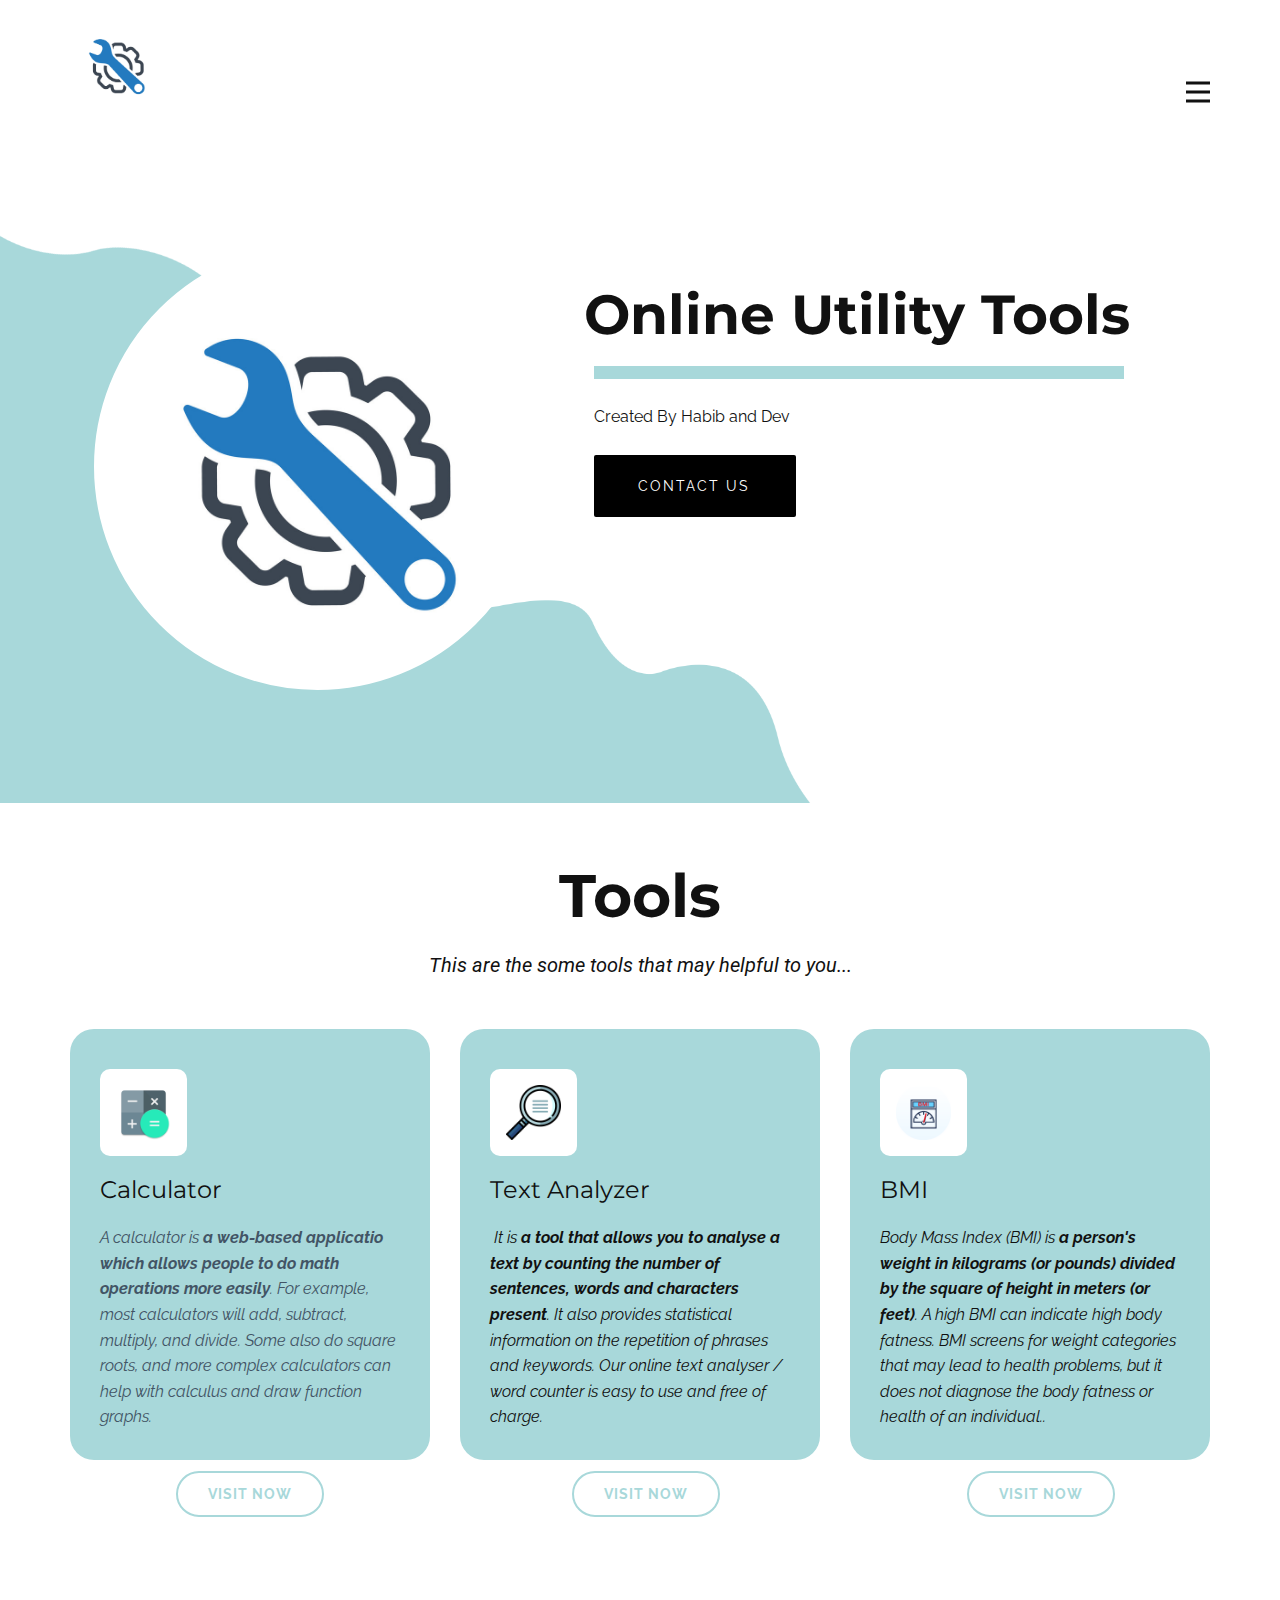
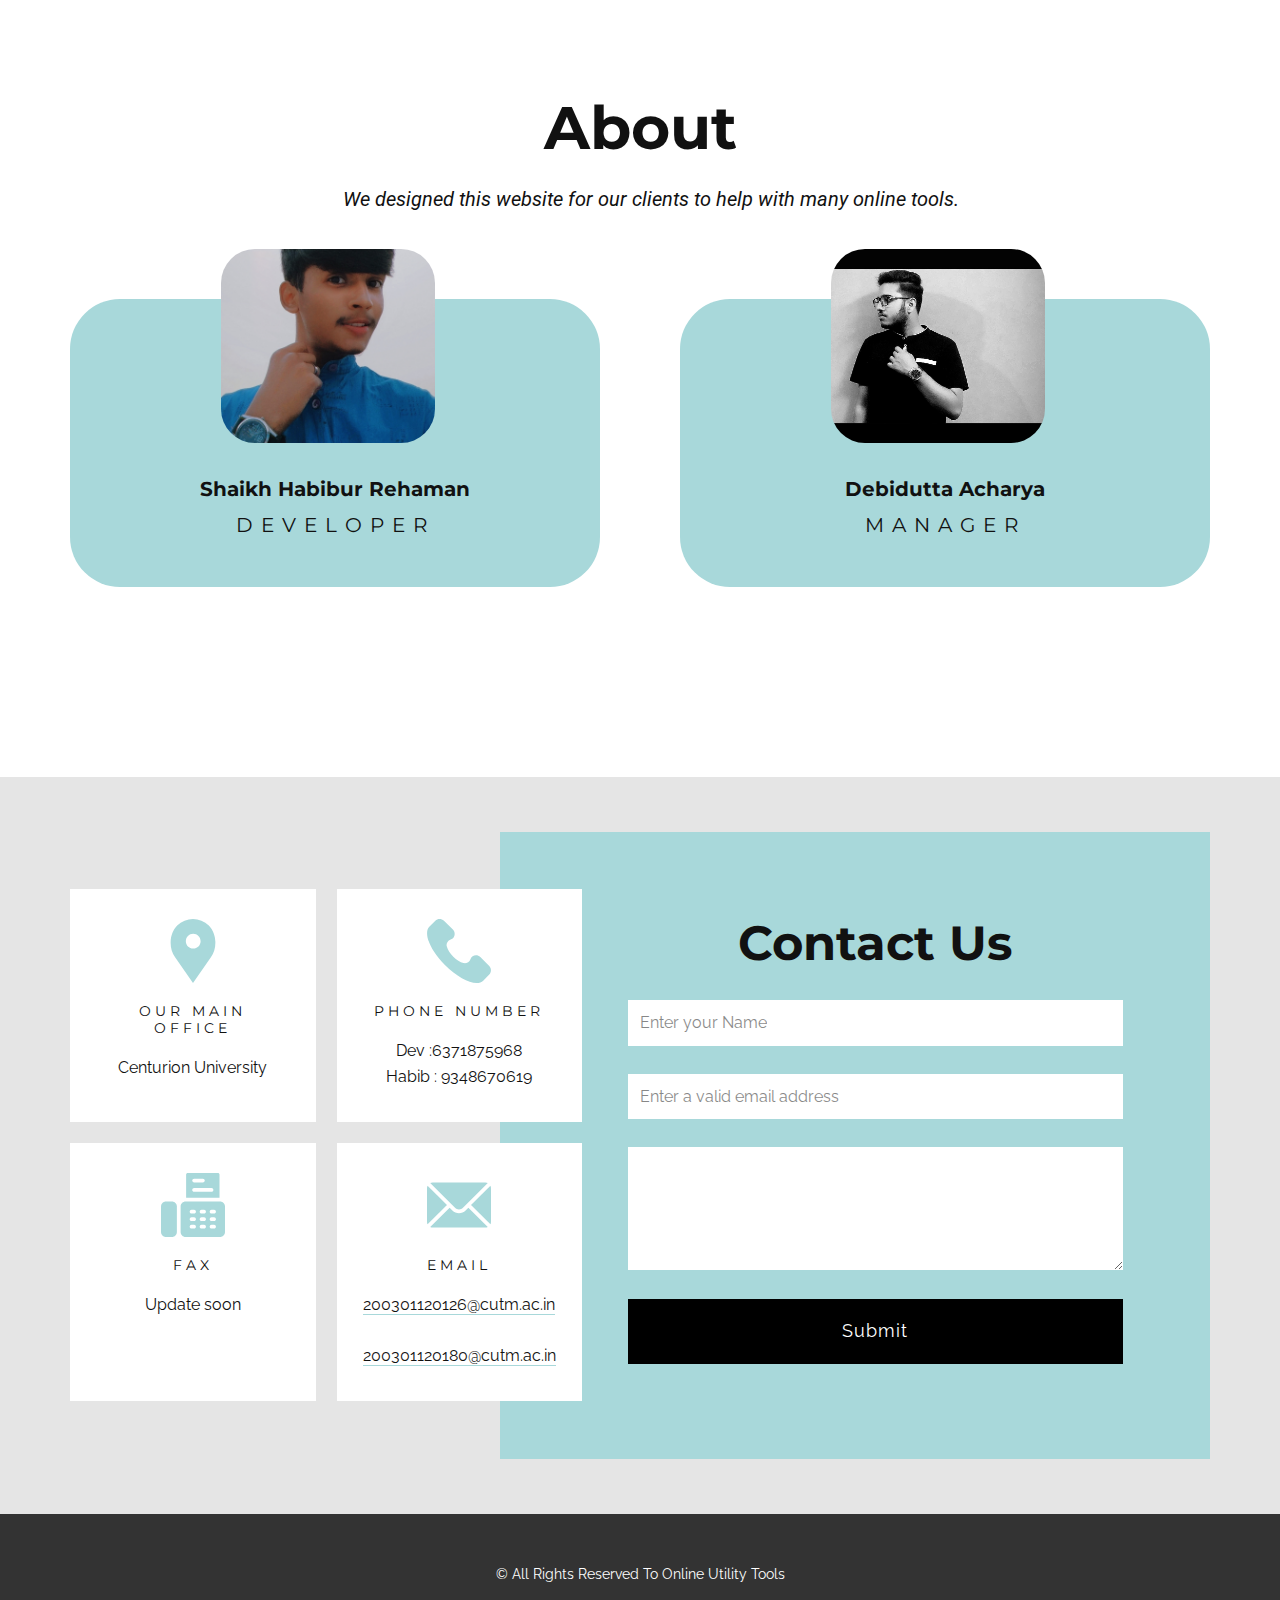
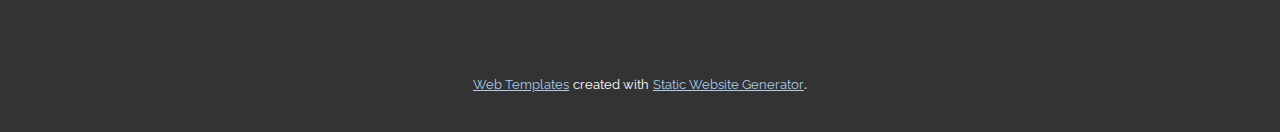
<file: Online Utility Tools/index.html>
<!DOCTYPE html>
<html style="font-size: 16px;">
  <head>
    <meta name="viewport" content="width=device-width, initial-scale=1.0">
    <meta charset="utf-8">
    <meta name="keywords" content="​Digital Solutions provider for your brands, Services, Creative Agency, 01, 02, ​We take your plans, ideas and business, Winning Strategies, 01, 02, 03, Services, ​Looking out for
super people, Contact Us">
    <meta name="description" content="">
    <meta name="page_type" content="np-template-header-footer-from-plugin">
    <title>Home</title>
    <link rel="stylesheet" href="nicepage.css" media="screen">
<link rel="stylesheet" href="Home.css" media="screen">
    <script class="u-script" type="text/javascript" src="jquery.js" defer=""></script>
    <script class="u-script" type="text/javascript" src="nicepage.js" defer=""></script>
    <meta name="generator" content="Nicepage 4.8.2, nicepage.com">
    <link id="u-theme-google-font" rel="stylesheet" href="https://fonts.googleapis.com/css?family=Montserrat:100,100i,200,200i,300,300i,400,400i,500,500i,600,600i,700,700i,800,800i,900,900i|Raleway:100,100i,200,200i,300,300i,400,400i,500,500i,600,600i,700,700i,800,800i,900,900i">
    <link id="u-page-google-font" rel="stylesheet" href="https://fonts.googleapis.com/css?family=Montserrat:100,100i,200,200i,300,300i,400,400i,500,500i,600,600i,700,700i,800,800i,900,900i|Roboto:100,100i,300,300i,400,400i,500,500i,700,700i,900,900i">
    
    
    
    
    
    <script type="application/ld+json">{
		"@context": "http://schema.org",
		"@type": "Organization",
		"name": "",
		"logo": "images/MaintenanceIcon.jpg"
}</script>
    <meta name="theme-color" content="#478ac9">
    <meta property="og:title" content="Home">
    <meta property="og:type" content="website">
  </head>
  <body data-home-page="Home.html" data-home-page-title="Home" class="u-body u-xl-mode"><header class="u-clearfix u-header u-header" id="sec-0e16"><div class="u-clearfix u-sheet u-valign-middle u-sheet-1">
        <a href="https://nicepage.com" class="u-image u-logo u-image-1" data-image-width="1000" data-image-height="930">
          <img src="images/MaintenanceIcon.jpg" class="u-logo-image u-logo-image-1">
        </a>
        <nav class="u-menu u-menu-dropdown u-offcanvas u-menu-1" data-responsive-from="XL">
          <div class="menu-collapse" style="font-size: 1rem; letter-spacing: 0px; font-weight: 500;" wfd-invisible="true">
            <a class="u-button-style u-custom-active-border-color u-custom-active-color u-custom-border u-custom-border-color u-custom-borders u-custom-hover-border-color u-custom-hover-color u-custom-left-right-menu-spacing u-custom-padding-bottom u-custom-text-active-color u-custom-text-color u-custom-text-hover-color u-custom-top-bottom-menu-spacing u-nav-link u-text-active-palette-1-base u-text-hover-palette-2-base" href="#">
              <svg class="u-svg-link" viewBox="0 0 24 24"><use xmlns:xlink="http://www.w3.org/1999/xlink" xlink:href="#menu-hamburger"></use></svg>
              <svg class="u-svg-content" version="1.1" id="menu-hamburger" viewBox="0 0 16 16" x="0px" y="0px" xmlns:xlink="http://www.w3.org/1999/xlink" xmlns="http://www.w3.org/2000/svg"><g><rect y="1" width="16" height="2"></rect><rect y="7" width="16" height="2"></rect><rect y="13" width="16" height="2"></rect>
</g></svg>
            </a>
          </div>
          <div class="u-nav-container" wfd-invisible="true">
            <ul class="u-nav u-spacing-2 u-unstyled u-nav-1"><li class="u-nav-item"><a class="u-active-grey-5 u-border-active-palette-4-base u-border-hover-palette-4-base u-border-no-left u-border-no-right u-border-no-top u-button-style u-hover-grey-10 u-nav-link u-text-active-grey-90 u-text-grey-90 u-text-hover-grey-90" href="Home.html" style="padding: 10px 20px;">Home</a>
</li><li class="u-nav-item"><a class="u-active-grey-5 u-border-active-palette-4-base u-border-hover-palette-4-base u-border-no-left u-border-no-right u-border-no-top u-button-style u-hover-grey-10 u-nav-link u-text-active-grey-90 u-text-grey-90 u-text-hover-grey-90" href="About.html" style="padding: 10px 20px;">About</a>
</li><li class="u-nav-item"><a class="u-active-grey-5 u-border-active-palette-4-base u-border-hover-palette-4-base u-border-no-left u-border-no-right u-border-no-top u-button-style u-hover-grey-10 u-nav-link u-text-active-grey-90 u-text-grey-90 u-text-hover-grey-90" href="Contact.html" style="padding: 10px 20px;">Contact</a>
</li></ul>
          </div>
          <div class="u-nav-container-collapse" wfd-invisible="true">
            <div class="u-black u-container-style u-inner-container-layout u-opacity u-opacity-95 u-sidenav">
              <div class="u-inner-container-layout u-sidenav-overflow">
                <div class="u-menu-close"></div>
                <ul class="u-align-center u-nav u-popupmenu-items u-unstyled u-nav-2"><li class="u-nav-item"><a class="u-button-style u-nav-link" href="Home.html" style="padding: 10px 20px;">Home</a>
</li><li class="u-nav-item"><a class="u-button-style u-nav-link" href="About.html" style="padding: 10px 20px;">About</a>
</li><li class="u-nav-item"><a class="u-button-style u-nav-link" href="Contact.html" style="padding: 10px 20px;">Contact</a>
</li></ul>
              </div>
            </div>
            <div class="u-black u-menu-overlay u-opacity u-opacity-70" wfd-invisible="true"></div>
          </div>
        </nav>
      </div></header>
    <section class="u-clearfix u-image u-section-1" src="" id="carousel_fe30" data-image-width="1920" data-image-height="1200">
      <div class="u-clearfix u-sheet u-valign-middle u-sheet-1">
        <div class="u-clearfix u-expanded-width u-layout-wrap u-layout-wrap-1">
          <div class="u-layout">
            <div class="u-layout-row">
              <div class="u-align-center u-container-style u-layout-cell u-left-cell u-size-26-xl u-size-28-lg u-size-28-md u-size-28-sm u-size-28-xs u-layout-cell-1">
                <div class="u-container-layout u-valign-middle-lg u-valign-middle-md u-valign-middle-xl u-container-layout-1">
                  <div class="u-border-11 u-border-white u-image u-image-circle u-preserve-proportions u-image-1" alt="" data-image-width="1000" data-image-height="930"></div>
                </div>
              </div>
              <div class="u-align-center-sm u-align-center-xs u-align-left-lg u-align-left-md u-align-left-xl u-container-style u-layout-cell u-right-cell u-size-32-lg u-size-32-md u-size-32-sm u-size-32-xs u-size-34-xl u-layout-cell-2">
                <div class="u-container-layout u-container-layout-2">
                  <h1 class="u-text u-text-1">Online Utility Tools</h1>
                  <div class="u-border-13 u-border-palette-4-base u-line u-line-horizontal u-line-1"></div>
                  <p class="u-text u-text-default u-text-2">Created By Habib and Dev</p>
                  <a href="Home.html#carousel_dee2" data-page-id="812111536" class="u-active-grey-80 u-black u-border-none u-btn u-btn-round u-button-style u-hover-grey-80 u-radius-2 u-text-active-white u-text-hover-white u-btn-1">Contact us</a>
                </div>
              </div>
            </div>
          </div>
        </div>
      </div>
    </section>
    <section class="u-align-center u-clearfix u-white u-section-2" id="carousel_83ce">
      <div class="u-clearfix u-sheet u-sheet-1">
        <h2 class="u-text u-text-default u-text-1">Tools</h2>
        <p class="u-custom-font u-font-roboto u-text u-text-2">This are the some tools that may helpful to you...</p>
        <div class="u-expanded-width u-list u-list-1">
          <div class="u-repeater u-repeater-1">
            <div class="u-align-left u-container-style u-list-item u-palette-4-base u-radius-24 u-repeater-item u-shape-round u-list-item-1">
              <div class="u-container-layout u-similar-container u-valign-top u-container-layout-1"><span class="u-file-icon u-icon u-icon-rounded u-radius-10 u-spacing-16 u-white u-icon-1"><img src="images/Calculator-icon.png" alt=""></span>
                <h4 class="u-text u-text-default u-text-3"> Calculator</h4>
                <p class="u-text u-text-default u-text-palette-1-dark-2 u-text-4"> A calculator is&nbsp;<b>a web-based applicatio which allows people to do math operations more easily</b>. For example, most calculators will add, subtract, multiply, and divide. Some also do square roots, and more complex calculators can help with calculus and draw function graphs.
                </p>
              </div>
            </div>
            <div class="u-align-left u-container-style u-list-item u-palette-4-base u-radius-24 u-repeater-item u-shape-round u-list-item-2">
              <div class="u-container-layout u-similar-container u-valign-top u-container-layout-2"><span class="u-file-icon u-icon u-icon-rounded u-radius-10 u-spacing-16 u-white u-icon-2"><img src="images/textanalyzer.jpg" alt=""></span>
                <h4 class="u-text u-text-default u-text-5">Text Analyzer</h4>
                <p class="u-text u-text-default u-text-6"> &nbsp;It is&nbsp;<b>a tool that allows you to analyse a text by counting the number of sentences, words and characters present</b>. It also provides statistical information on the repetition of phrases and keywords. Our online text analyser / word counter is easy to use and free of charge.
                </p>
              </div>
            </div>
            <div class="u-align-left u-container-style u-list-item u-palette-4-base u-radius-24 u-repeater-item u-shape-round u-list-item-3">
              <div class="u-container-layout u-similar-container u-valign-top u-container-layout-3"><span class="u-file-icon u-icon u-icon-rounded u-radius-10 u-spacing-16 u-white u-icon-3"><img src="images/images.png" alt=""></span>
                <h4 class="u-text u-text-default u-text-7"> BMI</h4>
                <p class="u-text u-text-default u-text-8"> Body Mass Index (BMI) is&nbsp;<b>a person's weight in kilograms (or pounds) divided by the square of height in meters (or feet)</b>. A high BMI can indicate high body fatness. BMI screens for weight categories that may lead to health problems, but it does not diagnose the body fatness or health of an individual..
                </p>
              </div>
            </div>
          </div>
        </div>
        <div class="u-list u-list-2">
          <div class="u-repeater u-repeater-2">
            <div class="u-container-style u-list-item u-repeater-item">
              <div class="u-container-layout u-similar-container u-container-layout-4">
                <a href="files/Calculator_html-1.html" class="u-border-2 u-border-hover-palette-1-base u-border-palette-4-base u-btn u-btn-round u-button-style u-custom-item u-file-link u-hover-palette-1-base u-none u-radius-50 u-btn-1">Visit now</a>
              </div>
            </div>
            <div class="u-container-style u-list-item u-repeater-item">
              <div class="u-container-layout u-similar-container u-container-layout-5">
                <a href="https://nicepage.me" class="u-border-2 u-border-hover-palette-1-base u-border-palette-4-base u-btn u-btn-round u-button-style u-custom-item u-hover-palette-1-base u-none u-radius-50 u-btn-2">Visit now</a>
              </div>
            </div>
            <div class="u-container-style u-list-item u-repeater-item">
              <div class="u-container-layout u-similar-container u-container-layout-6">
                <a href="https://nicepage.me" class="u-border-2 u-border-hover-palette-1-base u-border-palette-4-base u-btn u-btn-round u-button-style u-custom-item u-hover-palette-1-base u-none u-radius-50 u-btn-3">Visit now</a>
              </div>
            </div>
          </div>
        </div>
      </div>
    </section>
    <section class="u-align-center u-clearfix u-white u-section-3" id="carousel_6aaa">
      <div class="u-clearfix u-sheet u-valign-middle-lg u-valign-middle-md u-valign-middle-sm u-valign-middle-xs u-sheet-1">
        <h2 class="u-text u-text-default u-text-1">About</h2>
        <p class="u-align-left u-custom-font u-font-roboto u-text u-text-default-sm u-text-default-xs u-text-2">We designed this website for our clients to help with many online tools.</p>
        <div class="u-expanded-width u-list u-list-1">
          <div class="u-repeater u-repeater-1">
            <div class="u-align-center u-container-style u-list-item u-palette-4-base u-radius-50 u-repeater-item u-shape-round">
              <div class="u-container-layout u-similar-container u-container-layout-1">
                <img alt="" class="u-image u-image-round u-radius-34 u-image-1" data-image-width="1080" data-image-height="1920" src="images/B612_20211214_173412_406.jpg">
                <h5 class="u-text u-text-default u-text-3">Shaikh Habibur Rehaman</h5>
                <h6 class="u-text u-text-default u-text-4">Developer</h6>
              </div>
            </div>
            <div class="u-align-center u-container-style u-list-item u-palette-4-base u-radius-50 u-repeater-item u-shape-round u-list-item-2">
              <div class="u-container-layout u-similar-container u-container-layout-2">
                <img alt="" class="u-image u-image-round u-radius-34 u-image-2" src="images/WhatsAppImage2022-04-12at8.37.32AM.jpeg" data-image-width="842" data-image-height="842">
                <h5 class="u-text u-text-default u-text-5">Debidutta Acharya</h5>
                <h6 class="u-text u-text-default u-text-6">Manager</h6>
              </div>
            </div>
          </div>
        </div>
      </div>
    </section>
    <section class="u-clearfix u-grey-10 u-section-4" id="carousel_dee2">
      <div class="u-clearfix u-sheet u-sheet-1">
        <div class="u-align-center u-container-style u-expanded-width-xs u-group u-palette-4-base u-group-1">
          <div class="u-container-layout u-valign-middle-xl u-valign-middle-xs u-container-layout-1">
            <h2 class="u-text u-text-1">Contact Us</h2>
            <div class="u-align-left u-expanded-width-lg u-expanded-width-md u-expanded-width-sm u-expanded-width-xs u-form u-form-1">
              <form action="#" method="POST" class="u-clearfix u-form-spacing-28 u-form-vertical u-inner-form" style="padding: 10px" source="email" name="form">
                <div class="u-form-group u-form-name u-form-group-1">
                  <label for="name-5a14" class="u-form-control-hidden u-label" wfd-invisible="true">Name</label>
                  <input type="text" placeholder="Enter your Name" id="name-5a14" name="name" class="u-input u-input-rectangle u-white" required="">
                </div>
                <div class="u-form-email u-form-group u-form-group-2">
                  <label for="email-5a14" class="u-form-control-hidden u-label" wfd-invisible="true">Email</label>
                  <input type="email" placeholder="Enter a valid email address" id="email-5a14" name="email" class="u-input u-input-rectangle u-white" required="">
                </div>
                <div class="u-form-group u-form-message u-form-group-3">
                  <label for="message-5a14" class="u-form-control-hidden u-label" wfd-invisible="true">Message</label>
                  <textarea placeholder="" rows="4" cols="50" id="message-5a14" name="message" class="u-input u-input-rectangle u-white" required=""></textarea>
                </div>
                <div class="u-align-center u-form-group u-form-submit u-form-group-4">
                  <a href="#" class="u-active-grey-75 u-black u-border-none u-btn u-btn-submit u-button-style u-hover-grey-75 u-btn-1">Submit</a>
                  <input type="submit" value="submit" class="u-form-control-hidden" wfd-invisible="true">
                </div>
                <div class="u-form-send-message u-form-send-success" wfd-invisible="true"> Thank you! Your message has been sent. </div>
                <div class="u-form-send-error u-form-send-message" wfd-invisible="true"> Unable to send your message. Please fix errors then try again. </div>
                <input type="hidden" value="" name="recaptchaResponse" wfd-invisible="true">
              </form>
            </div>
          </div>
        </div>
        <div class="u-expanded-width-md u-expanded-width-sm u-list u-list-1">
          <div class="u-repeater u-repeater-1">
            <div class="u-align-center u-container-style u-list-item u-repeater-item u-white u-list-item-1">
              <div class="u-container-layout u-similar-container u-valign-top u-container-layout-2"><span class="u-icon u-icon-circle u-text-palette-4-base u-icon-1"><svg class="u-svg-link" preserveAspectRatio="xMidYMin slice" viewBox="0 0 52 52" style=""><use xmlns:xlink="http://www.w3.org/1999/xlink" xlink:href="#svg-077e"></use></svg><svg class="u-svg-content" viewBox="0 0 52 52" x="0px" y="0px" id="svg-077e" style="enable-background:new 0 0 52 52;"><path style="fill:currentColor;" d="M38.853,5.324L38.853,5.324c-7.098-7.098-18.607-7.098-25.706,0h0
	C6.751,11.72,6.031,23.763,11.459,31L26,52l14.541-21C45.969,23.763,45.249,11.72,38.853,5.324z M26.177,24c-3.314,0-6-2.686-6-6
	s2.686-6,6-6s6,2.686,6,6S29.491,24,26.177,24z"></path></svg></span>
                <h6 class="u-text u-text-2">our main office</h6>
                <p class="u-text u-text-3">Centurion University</p>
              </div>
            </div>
            <div class="u-align-center u-container-style u-list-item u-repeater-item u-white u-list-item-2">
              <div class="u-container-layout u-similar-container u-valign-top u-container-layout-3"><span class="u-icon u-icon-circle u-text-palette-4-base u-icon-2"><svg class="u-svg-link" preserveAspectRatio="xMidYMin slice" viewBox="0 0 513.64 513.64" style=""><use xmlns:xlink="http://www.w3.org/1999/xlink" xlink:href="#svg-9786"></use></svg><svg class="u-svg-content" viewBox="0 0 513.64 513.64" x="0px" y="0px" id="svg-9786" style="enable-background:new 0 0 513.64 513.64;"><g><g><path d="M499.66,376.96l-71.68-71.68c-25.6-25.6-69.12-15.359-79.36,17.92c-7.68,23.041-33.28,35.841-56.32,30.72    c-51.2-12.8-120.32-79.36-133.12-133.12c-7.68-23.041,7.68-48.641,30.72-56.32c33.28-10.24,43.52-53.76,17.92-79.36l-71.68-71.68    c-20.48-17.92-51.2-17.92-69.12,0l-48.64,48.64c-48.64,51.2,5.12,186.88,125.44,307.2c120.32,120.32,256,176.641,307.2,125.44    l48.64-48.64C517.581,425.6,517.581,394.88,499.66,376.96z"></path>
</g>
</g></svg></span>
                <h6 class="u-text u-text-4">phone number</h6>
                <p class="u-text u-text-5">Dev :6371875968<br>Habib : 9348670619
                </p>
              </div>
            </div>
            <div class="u-align-center u-container-style u-list-item u-repeater-item u-white u-list-item-3">
              <div class="u-container-layout u-similar-container u-valign-top u-container-layout-4"><span class="u-icon u-icon-circle u-text-palette-4-base u-icon-3"><svg class="u-svg-link" preserveAspectRatio="xMidYMin slice" viewBox="0 0 512 512" style=""><use xmlns:xlink="http://www.w3.org/1999/xlink" xlink:href="#svg-d01e"></use></svg><svg class="u-svg-content" viewBox="0 0 512 512" id="svg-d01e"><path d="m201 12.714v184.286h267v-184.286c0-7.022-5.692-12.714-12.714-12.714h-241.572c-7.022 0-12.714 5.692-12.714 12.714zm63.89 33.131h70.271c8.284 0 15 6.716 15 15s-6.716 15-15 15h-70.271c-8.284 0-15-6.716-15-15s6.715-15 15-15zm0 75.142h139.22c8.284 0 15 6.716 15 15s-6.716 15-15 15h-139.22c-8.284 0-15-6.716-15-15s6.715-15 15-15z"></path><path d="m472 227h-275c-22.091 0-40 17.909-40 40v205c0 22.091 17.909 40 40 40h275c22.091 0 40-17.909 40-40v-205c0-22.091-17.909-40-40-40zm-207.5 217.5h-20c-8.284 0-15-6.716-15-15s6.716-15 15-15h20c8.284 0 15 6.716 15 15s-6.716 15-15 15zm0-60h-20c-8.284 0-15-6.716-15-15s6.716-15 15-15h20c8.284 0 15 6.716 15 15s-6.716 15-15 15zm0-60h-20c-8.284 0-15-6.716-15-15s6.716-15 15-15h20c8.284 0 15 6.716 15 15s-6.716 15-15 15zm80 120h-20c-8.284 0-15-6.716-15-15s6.716-15 15-15h20c8.284 0 15 6.716 15 15s-6.716 15-15 15zm0-60h-20c-8.284 0-15-6.716-15-15s6.716-15 15-15h20c8.284 0 15 6.716 15 15s-6.716 15-15 15zm0-60h-20c-8.284 0-15-6.716-15-15s6.716-15 15-15h20c8.284 0 15 6.716 15 15s-6.716 15-15 15zm80 120h-20c-8.284 0-15-6.716-15-15s6.716-15 15-15h20c8.284 0 15 6.716 15 15s-6.716 15-15 15zm0-60h-20c-8.284 0-15-6.716-15-15s6.716-15 15-15h20c8.284 0 15 6.716 15 15s-6.716 15-15 15zm0-60h-20c-8.284 0-15-6.716-15-15s6.716-15 15-15h20c8.284 0 15 6.716 15 15s-6.716 15-15 15z"></path><path d="m87 227h-47c-22.091 0-40 17.909-40 40v205c0 22.091 17.909 40 40 40h47c22.091 0 40-17.909 40-40v-205c0-22.091-17.909-40-40-40z"></path></svg></span>
                <h6 class="u-text u-text-6">Fax</h6>
                <p class="u-text u-text-7">Update soon</p>
              </div>
            </div>
            <div class="u-align-center u-container-style u-list-item u-repeater-item u-white u-list-item-4">
              <div class="u-container-layout u-similar-container u-valign-top u-container-layout-5"><span class="u-icon u-icon-circle u-text-palette-4-base u-icon-4"><svg class="u-svg-link" preserveAspectRatio="xMidYMin slice" viewBox="0 0 512 512" style=""><use xmlns:xlink="http://www.w3.org/1999/xlink" xlink:href="#svg-9f82"></use></svg><svg class="u-svg-content" viewBox="0 0 512 512" x="0px" y="0px" id="svg-9f82" style="enable-background:new 0 0 512 512;"><g><g><path d="M507.49,101.721L352.211,256L507.49,410.279c2.807-5.867,4.51-12.353,4.51-19.279V121    C512,114.073,510.297,107.588,507.49,101.721z"></path>
</g>
</g><g><g><path d="M467,76H45c-6.927,0-13.412,1.703-19.279,4.51l198.463,197.463c17.548,17.548,46.084,17.548,63.632,0L486.279,80.51    C480.412,77.703,473.927,76,467,76z"></path>
</g>
</g><g><g><path d="M4.51,101.721C1.703,107.588,0,114.073,0,121v270c0,6.927,1.703,13.413,4.51,19.279L159.789,256L4.51,101.721z"></path>
</g>
</g><g><g><path d="M331,277.211l-21.973,21.973c-29.239,29.239-76.816,29.239-106.055,0L181,277.211L25.721,431.49    C31.588,434.297,38.073,436,45,436h422c6.927,0,13.412-1.703,19.279-4.51L331,277.211z"></path>
</g>
</g></svg></span>
                <h6 class="u-text u-text-8">Email</h6>
                <p class="u-text u-text-9">
                  <a href="mailto:hello@theme.com" class="u-active-none u-border-1 u-border-active-grey-75 u-border-hover-grey-75 u-border-palette-4-base u-btn u-button-link u-button-style u-hover-none u-none u-text-body-color u-btn-2">200301120126@cutm.ac.in<br>
                    <br>200301120180@cutm.ac.in<br>
                  </a>
                </p>
              </div>
            </div>
          </div>
        </div>
      </div>
    </section>
    
    
    <footer class="u-align-center u-clearfix u-footer u-grey-80 u-footer" id="sec-f4eb"><div class="u-clearfix u-sheet u-sheet-1">
        <p class="u-small-text u-text u-text-variant u-text-1">© All Rights Reserved To Online Utility Tools</p>
      </div></footer>
    <section class="u-backlink u-clearfix u-grey-80">
      <a class="u-link" href="https://nicepage.com/website-templates" target="_blank">
        <span>Web Templates</span>
      </a>
      <p class="u-text">
        <span>created with</span>
      </p>
      <a class="u-link" href="https://nicepage.com/static-site-generator" target="_blank">
        <span>Static Website Generator</span>
      </a>. 
    </section>
  </body>
</html>
</file>
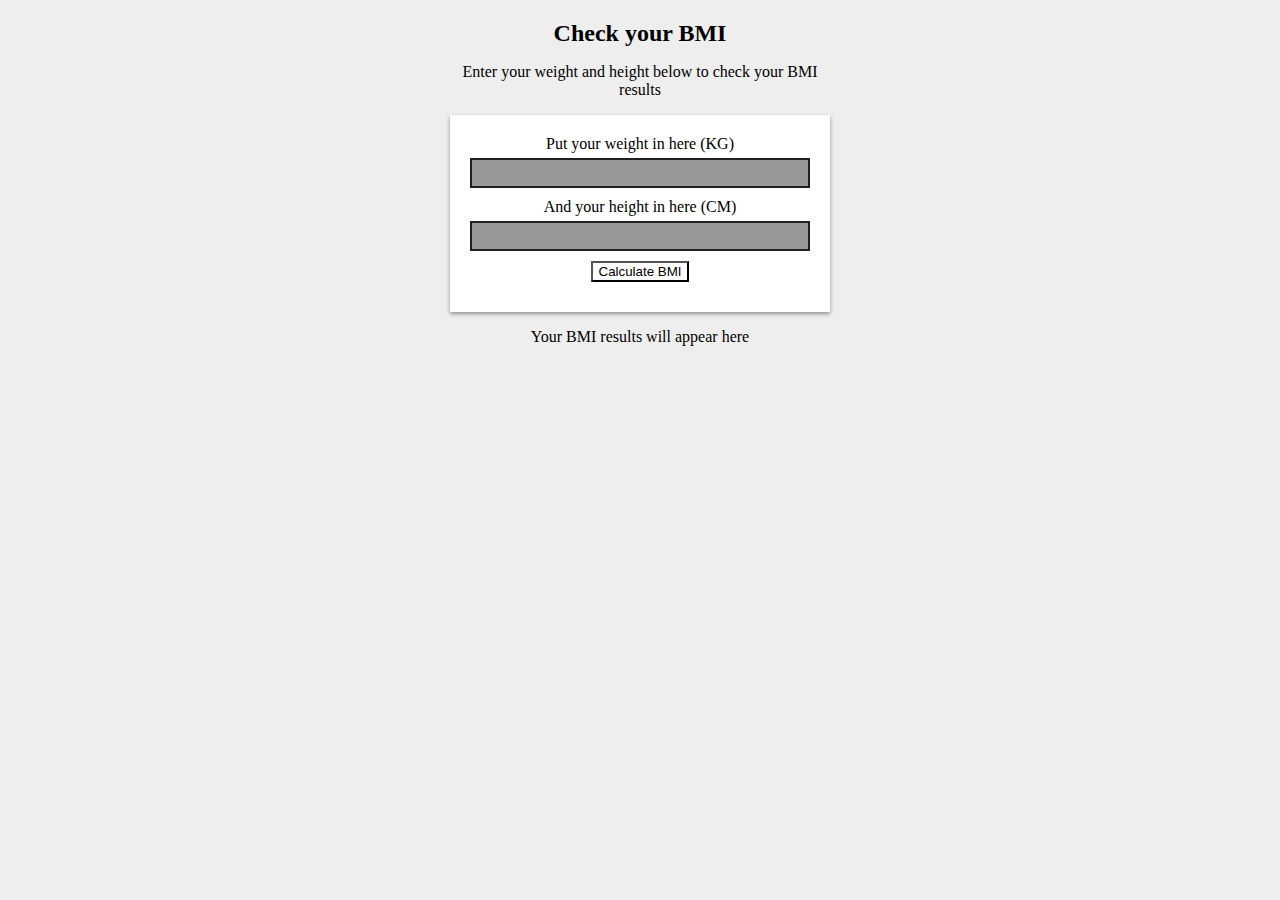
<file: Online Utility Tools/files/bmi-master/index.html>
<html>
<head>
	<title>BMI Calculator</title>
	<meta name="viewport" content="width=device-width, initial-scale=1.0, user-scalable=no">
	<link rel="stylesheet" type="text/css" href="stylesheet.css">
	<link href="https://fonts.googleapis.com/css?family=Open+Sans" rel="stylesheet">
</head>
<body>
    <div class="container">
    	<div class="panel">
    		<h2 class="text-center">Check your BMI</h2>
    		
    			<p id="introText" class="text-center">Enter your weight and height below to check your BMI results</p>
    			
    			<form>
    				<div id="weightInput">
    					<p>Put your weight in here (KG)</p>
    		     		<input id="weight" type="number" pattern="[0-9]*" name="a" />
    				</div>
    				<div id="heightInput">
    					<p>And your height in here (CM)</p>
	    				 <input id="height" type="number" pattern="[0-9]*" name="b"/> 
    				</div>
    		     <button type="button" class="btn" onclick="calculate()">Calculate BMI</button>
    		</form>
    		<div id="results" class="text-center">Your BMI results will appear here</div>
    	</div>
    </div>
	<script src="main.js"></script>
</body>
</html>
</file>
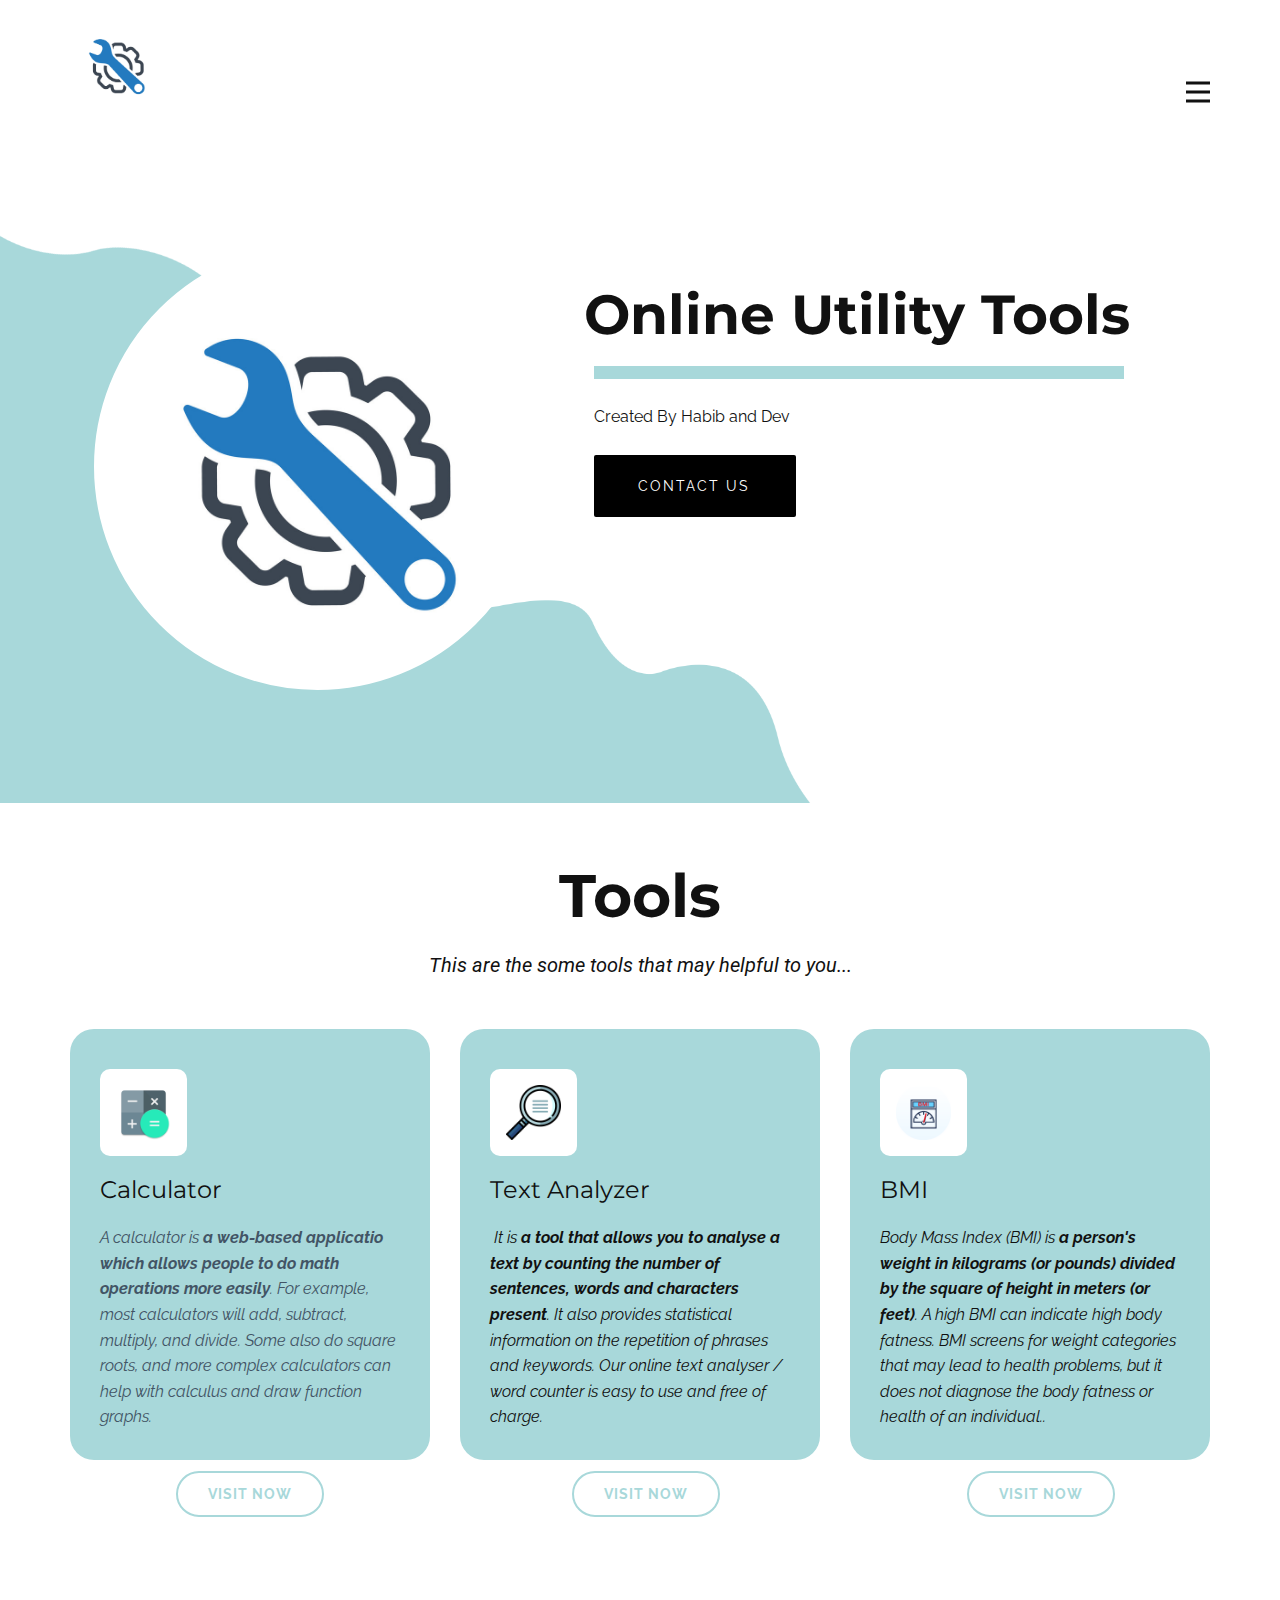
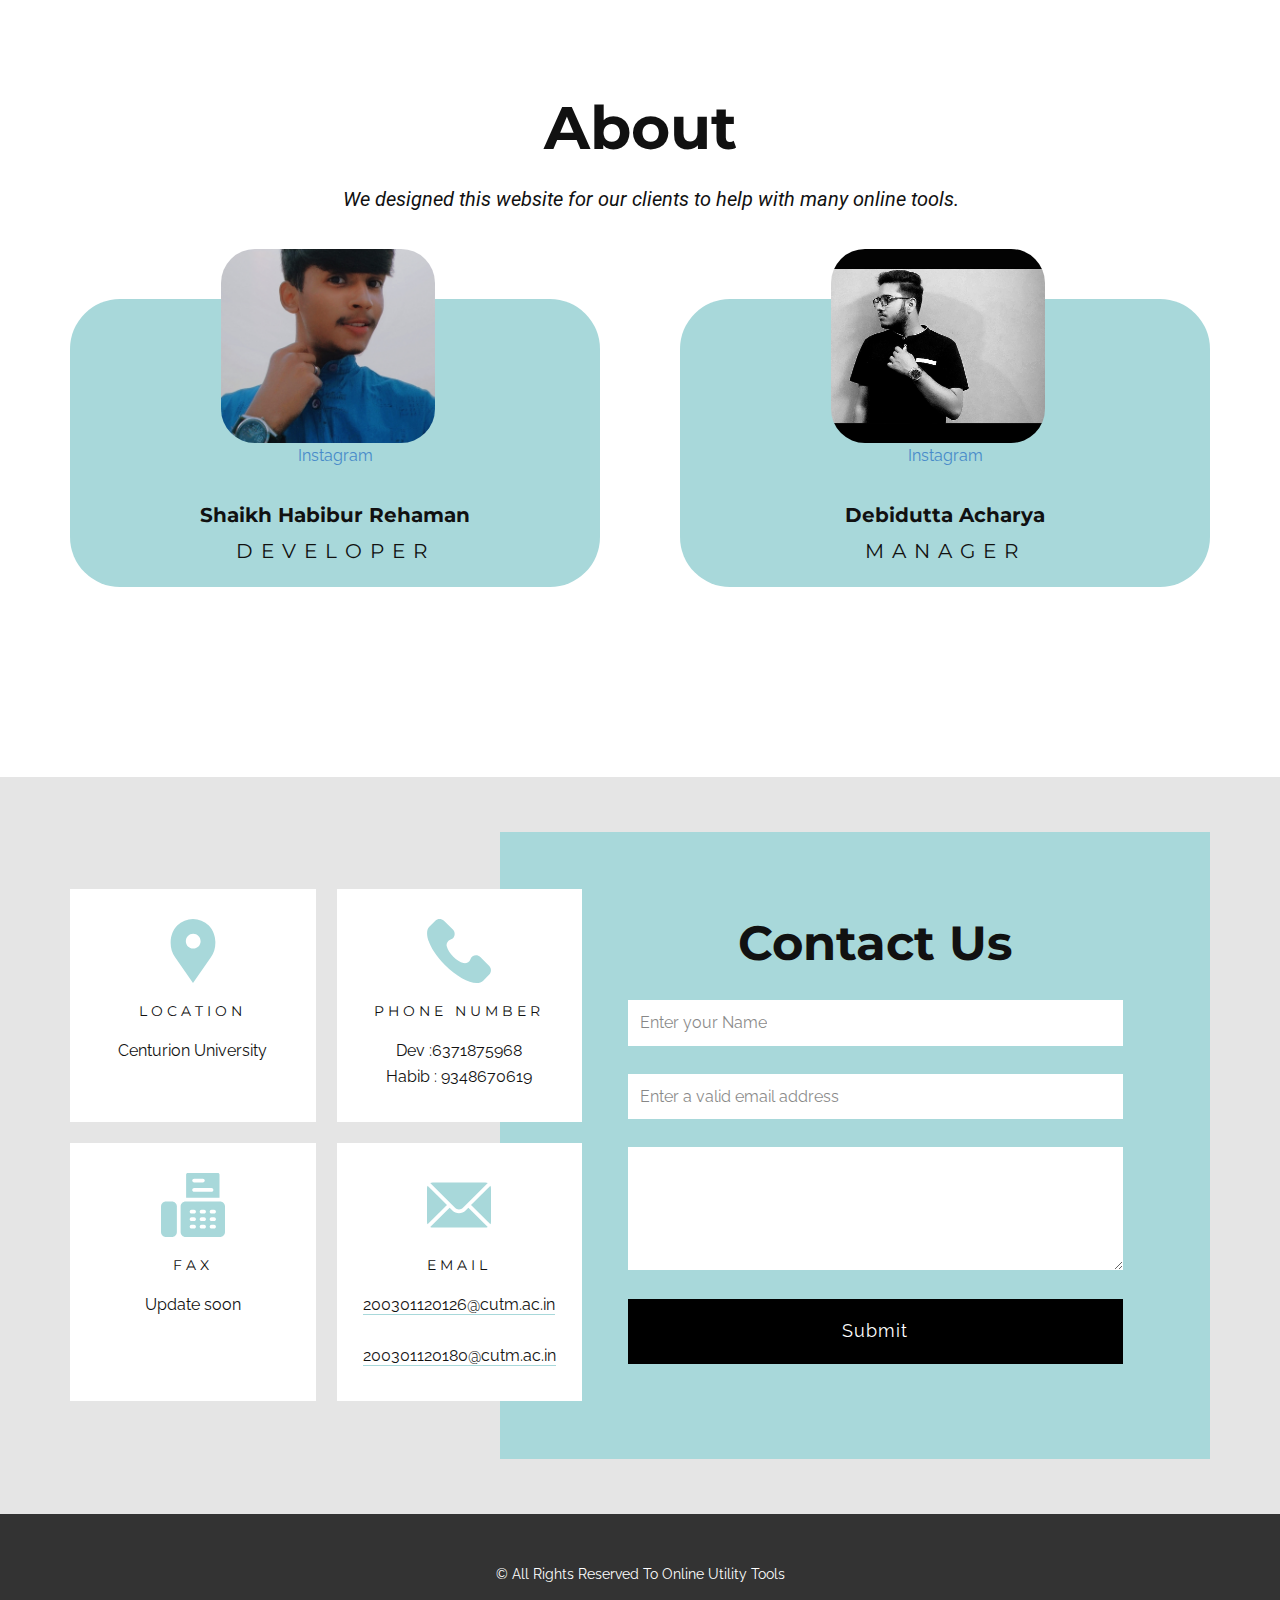
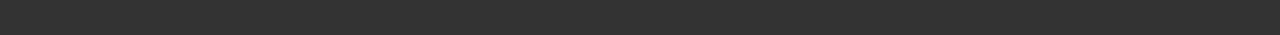
<file: Online Utility Tools/Home.html>
<!DOCTYPE html>
<html style="font-size: 16px;">
  <head>
    <meta name="viewport" content="width=device-width, initial-scale=1.0">
    <meta charset="utf-8">
    <meta name="description" content="">
    <meta name="page_type" content="np-template-header-footer-from-plugin">
    <title>Home</title>
    <link rel="stylesheet" href="nicepage.css" media="screen">
<link rel="stylesheet" href="Home.css" media="screen">
    <script class="u-script" type="text/javascript" src="jquery.js" defer=""></script>
    <script class="u-script" type="text/javascript" src="nicepage.js" defer=""></script>
    <meta name="generator" content="Nicepage 4.8.2, nicepage.com">
    <link id="u-theme-google-font" rel="stylesheet" href="https://fonts.googleapis.com/css?family=Montserrat:100,100i,200,200i,300,300i,400,400i,500,500i,600,600i,700,700i,800,800i,900,900i|Raleway:100,100i,200,200i,300,300i,400,400i,500,500i,600,600i,700,700i,800,800i,900,900i">
    <link id="u-page-google-font" rel="stylesheet" href="https://fonts.googleapis.com/css?family=Montserrat:100,100i,200,200i,300,300i,400,400i,500,500i,600,600i,700,700i,800,800i,900,900i|Roboto:100,100i,300,300i,400,400i,500,500i,700,700i,900,900i">
    
    
    
    
    
    <script type="application/ld+json">{
		"@context": "http://schema.org",
		"@type": "Organization",
		"name": "",
		"logo": "images/MaintenanceIcon.jpg"
}</script>
    <meta name="theme-color" content="#478ac9">
    <meta property="og:title" content="Home">
    <meta property="og:type" content="website">
  </head>
  <body class="u-body u-xl-mode"><header class="u-clearfix u-header u-header" id="sec-0e16"><div class="u-clearfix u-sheet u-valign-middle u-sheet-1">
        <a href="#" class="u-image u-logo u-image-1" data-image-width="1000" data-image-height="930">
          <img src="images/MaintenanceIcon.jpg" class="u-logo-image u-logo-image-1">
        </a>
        <nav class="u-menu u-menu-dropdown u-offcanvas u-menu-1" data-responsive-from="XL">
          <div class="menu-collapse" style="font-size: 1rem; letter-spacing: 0px; font-weight: 500;" wfd-invisible="true">
            <a class="u-button-style u-custom-active-border-color u-custom-active-color u-custom-border u-custom-border-color u-custom-borders u-custom-hover-border-color u-custom-hover-color u-custom-left-right-menu-spacing u-custom-padding-bottom u-custom-text-active-color u-custom-text-color u-custom-text-hover-color u-custom-top-bottom-menu-spacing u-nav-link u-text-active-palette-1-base u-text-hover-palette-2-base" href="#">
              <svg class="u-svg-link" viewBox="0 0 24 24"><use xmlns:xlink="http://www.w3.org/1999/xlink" xlink:href="#menu-hamburger"></use></svg>
              <svg class="u-svg-content" version="1.1" id="menu-hamburger" viewBox="0 0 16 16" x="0px" y="0px" xmlns:xlink="http://www.w3.org/1999/xlink" xmlns="http://www.w3.org/2000/svg"><g><rect y="1" width="16" height="2"></rect><rect y="7" width="16" height="2"></rect><rect y="13" width="16" height="2"></rect>
</g></svg>
            </a>
          </div>
          <div class="u-nav-container" wfd-invisible="true">
            <ul class="u-nav u-spacing-2 u-unstyled u-nav-1"><li class="u-nav-item"><a class="u-active-grey-5 u-border-active-palette-4-base u-border-hover-palette-4-base u-border-no-left u-border-no-right u-border-no-top u-button-style u-hover-grey-10 u-nav-link u-text-active-grey-90 u-text-grey-90 u-text-hover-grey-90" href="Home.html" style="padding: 10px 20px;">Home</a>
</li><li class="u-nav-item"><a class="u-active-grey-5 u-border-active-palette-4-base u-border-hover-palette-4-base u-border-no-left u-border-no-right u-border-no-top u-button-style u-hover-grey-10 u-nav-link u-text-active-grey-90 u-text-grey-90 u-text-hover-grey-90" href="Home.html#carousel_6aaa" style="padding: 10px 20px;">About</a>
</li><li class="u-nav-item"><a class="u-active-grey-5 u-border-active-palette-4-base u-border-hover-palette-4-base u-border-no-left u-border-no-right u-border-no-top u-button-style u-hover-grey-10 u-nav-link u-text-active-grey-90 u-text-grey-90 u-text-hover-grey-90" href="Home.html#carousel_dee2" style="padding: 10px 20px;">Contact</a>
</li></ul>
          </div>
          <div class="u-nav-container-collapse" wfd-invisible="true">
            <div class="u-black u-container-style u-inner-container-layout u-opacity u-opacity-95 u-sidenav">
              <div class="u-inner-container-layout u-sidenav-overflow">
                <div class="u-menu-close"></div>
                <ul class="u-align-center u-nav u-popupmenu-items u-unstyled u-nav-2"><li class="u-nav-item"><a class="u-button-style u-nav-link" href="Home.html" style="padding: 10px 20px;">Home</a>
</li><li class="u-nav-item"><a class="u-button-style u-nav-link" href="About.html" style="padding: 10px 20px;">About</a>
</li><li class="u-nav-item"><a class="u-button-style u-nav-link" href="Contact.html" style="padding: 10px 20px;">Contact</a>
</li></ul>
              </div>
            </div>
            <div class="u-black u-menu-overlay u-opacity u-opacity-70" wfd-invisible="true"></div>
          </div>
        </nav>
      </div></header>
    <section class="u-clearfix u-image u-section-1" src="" id="carousel_fe30" data-image-width="1920" data-image-height="1200">
      <div class="u-clearfix u-sheet u-valign-middle u-sheet-1">
        <div class="u-clearfix u-expanded-width u-layout-wrap u-layout-wrap-1">
          <div class="u-layout">
            <div class="u-layout-row">
              <div class="u-align-center u-container-style u-layout-cell u-left-cell u-size-26-xl u-size-28-lg u-size-28-md u-size-28-sm u-size-28-xs u-layout-cell-1">
                <div class="u-container-layout u-valign-middle-lg u-valign-middle-md u-valign-middle-xl u-container-layout-1">
                  <div class="u-border-11 u-border-white u-image u-image-circle u-preserve-proportions u-image-1" alt="" data-image-width="1000" data-image-height="930"></div>
                </div>
              </div>
              <div class="u-align-center-sm u-align-center-xs u-align-left-lg u-align-left-md u-align-left-xl u-container-style u-layout-cell u-right-cell u-size-32-lg u-size-32-md u-size-32-sm u-size-32-xs u-size-34-xl u-layout-cell-2">
                <div class="u-container-layout u-container-layout-2">
                  <h1 class="u-text u-text-1">Online Utility Tools</h1>
                  <div class="u-border-13 u-border-palette-4-base u-line u-line-horizontal u-line-1"></div>
                  <p class="u-text u-text-default u-text-2">Created By Habib and Dev</p>
                  <a href="Home.html#carousel_dee2" data-page-id="812111536" class="u-active-grey-80 u-black u-border-none u-btn u-btn-round u-button-style u-hover-grey-80 u-radius-2 u-text-active-white u-text-hover-white u-btn-1">Contact us</a>
                </div>
              </div>
            </div>
          </div>
        </div>
      </div>
    </section>
    <section class="u-align-center u-clearfix u-white u-section-2" id="carousel_83ce">
      <div class="u-clearfix u-sheet u-sheet-1">
        <h2 class="u-text u-text-default u-text-1">Tools</h2>
        <p class="u-custom-font u-font-roboto u-text u-text-2">This are the some tools that may helpful to you...</p>
        <div class="u-expanded-width u-list u-list-1">
          <div class="u-repeater u-repeater-1">
            <div class="u-align-left u-container-style u-list-item u-palette-4-base u-radius-24 u-repeater-item u-shape-round u-list-item-1">
              <div class="u-container-layout u-similar-container u-valign-top u-container-layout-1"><span class="u-file-icon u-icon u-icon-rounded u-radius-10 u-spacing-16 u-white u-icon-1"><img src="images/Calculator-icon.png" alt=""></span>
                <h4 class="u-text u-text-default u-text-3"> Calculator</h4>
                <p class="u-text u-text-default u-text-palette-1-dark-2 u-text-4"> A calculator is&nbsp;<b>a web-based applicatio which allows people to do math operations more easily</b>. For example, most calculators will add, subtract, multiply, and divide. Some also do square roots, and more complex calculators can help with calculus and draw function graphs.
                </p>
              </div>
            </div>
            <div class="u-align-left u-container-style u-list-item u-palette-4-base u-radius-24 u-repeater-item u-shape-round u-list-item-2">
              <div class="u-container-layout u-similar-container u-valign-top u-container-layout-2"><span class="u-file-icon u-icon u-icon-rounded u-radius-10 u-spacing-16 u-white u-icon-2"><img src="images/textanalyzer.jpg" alt=""></span>
                <h4 class="u-text u-text-default u-text-5">Text Analyzer</h4>
                <p class="u-text u-text-default u-text-6"> &nbsp;It is&nbsp;<b>a tool that allows you to analyse a text by counting the number of sentences, words and characters present</b>. It also provides statistical information on the repetition of phrases and keywords. Our online text analyser / word counter is easy to use and free of charge.
                </p>
              </div>
            </div>
            <div class="u-align-left u-container-style u-list-item u-palette-4-base u-radius-24 u-repeater-item u-shape-round u-list-item-3">
              <div class="u-container-layout u-similar-container u-valign-top u-container-layout-3"><span class="u-file-icon u-icon u-icon-rounded u-radius-10 u-spacing-16 u-white u-icon-3"><img src="images/images.png" alt=""></span>
                <h4 class="u-text u-text-default u-text-7"> BMI</h4>
                <p class="u-text u-text-default u-text-8"> Body Mass Index (BMI) is&nbsp;<b>a person's weight in kilograms (or pounds) divided by the square of height in meters (or feet)</b>. A high BMI can indicate high body fatness. BMI screens for weight categories that may lead to health problems, but it does not diagnose the body fatness or health of an individual..
                </p>
              </div>
            </div>
          </div>
        </div>
        <div class="u-list u-list-2">
          <div class="u-repeater u-repeater-2">
            <div class="u-container-style u-list-item u-repeater-item">
              <div class="u-container-layout u-similar-container u-container-layout-4">
                <a href="D:\Centurion University\4th Semester\Web Development\Project\Online Utility Tools\files\Calculator\Calculator_html.html" class="u-border-2 u-border-hover-palette-1-base u-border-palette-4-base u-btn u-btn-round u-button-style u-custom-item u-file-link u-hover-palette-1-base u-none u-radius-50 u-btn-1">Visit now</a>
              </div>
            </div>
            <div class="u-container-style u-list-item u-repeater-item">
              <div class="u-container-layout u-similar-container u-container-layout-5">
                <a href="D:\Centurion University\4th Semester\Web Development\Project\Online Utility Tools\files\textlysis\index.html" class="u-border-2 u-border-hover-palette-1-base u-border-palette-4-base u-btn u-btn-round u-button-style u-custom-item u-hover-palette-1-base u-none u-radius-50 u-btn-2">Visit now</a>
              </div>
            </div>
            <div class="u-container-style u-list-item u-repeater-item">
              <div class="u-container-layout u-similar-container u-container-layout-6">
                <a href="D:\Centurion University\4th Semester\Web Development\Project\Online Utility Tools\files\bmi-master\index.html" class="u-border-2 u-border-hover-palette-1-base u-border-palette-4-base u-btn u-btn-round u-button-style u-custom-item u-hover-palette-1-base u-none u-radius-50 u-btn-3">Visit now</a>
              </div>
            </div>
          </div>
        </div>
      </div>
    </section>
    <section class="u-align-center u-clearfix u-white u-section-3" id="carousel_6aaa">
      <div class="u-clearfix u-sheet u-valign-middle-lg u-valign-middle-md u-valign-middle-sm u-valign-middle-xs u-sheet-1">
        <h2 class="u-text u-text-default u-text-1">About</h2>
        <p class="u-align-left u-custom-font u-font-roboto u-text u-text-default-sm u-text-default-xs u-text-2">We designed this website for our clients to help with many online tools.</p>
        <div class="u-expanded-width u-list u-list-1">
          <div class="u-repeater u-repeater-1">
            <div class="u-align-center u-container-style u-list-item u-palette-4-base u-radius-50 u-repeater-item u-shape-round">
              <div class="u-container-layout u-similar-container u-container-layout-1">
                <img alt="Habib" class="u-image u-image-round u-radius-34 u-image-1" data-image-width="1080" data-image-height="1920" src="images/B612_20211214_173412_406.jpg">
                    <a href="https://www.instagram.com/s.h.rehaman">Instagram</a>
                <h5 class="u-text u-text-default u-text-3">Shaikh Habibur Rehaman</h5>
                <h6 class="u-text u-text-default u-text-4">Developer</h6>
              </div>
            </div>
            <div class="u-align-center u-container-style u-list-item u-palette-4-base u-radius-50 u-repeater-item u-shape-round u-list-item-2">
              <div class="u-container-layout u-similar-container u-container-layout-2">
                <img alt="Dev" class="u-image u-image-round u-radius-34 u-image-2" src="images/WhatsAppImage2022-04-12at8.37.32AM.jpeg" data-image-width="842" data-image-height="842" href="https://www.instagram.com/d.a.debidutta2">
               <a href="https://www.instagram.com/d.a.debidutta2">Instagram</a>
                <h5 class="u-text u-text-default u-text-5" >Debidutta Acharya</h5>
                <h6 class="u-text u-text-default u-text-6">Manager</h6>
              </div>
            </div>
          </div>
        </div>
      </div>
    </section>
    <section class="u-clearfix u-grey-10 u-section-4" id="carousel_dee2">
      <div class="u-clearfix u-sheet u-sheet-1">
        <div class="u-align-center u-container-style u-expanded-width-xs u-group u-palette-4-base u-group-1">
          <div class="u-container-layout u-valign-middle-xl u-valign-middle-xs u-container-layout-1">
            <h2 class="u-text u-text-1">Contact Us</h2>
            <div class="u-align-left u-expanded-width-lg u-expanded-width-md u-expanded-width-sm u-expanded-width-xs u-form u-form-1">
              <form action="#" method="POST" class="u-clearfix u-form-spacing-28 u-form-vertical u-inner-form" style="padding: 10px" source="email" name="form">
                <div class="u-form-group u-form-name u-form-group-1">
                  <label for="name-5a14" class="u-form-control-hidden u-label" wfd-invisible="true">Name</label>
                  <input type="text" placeholder="Enter your Name" id="name-5a14" name="name" class="u-input u-input-rectangle u-white" required="">
                </div>
                <div class="u-form-email u-form-group u-form-group-2">
                  <label for="email-5a14" class="u-form-control-hidden u-label" wfd-invisible="true">Email</label>
                  <input type="email" placeholder="Enter a valid email address" id="email-5a14" name="email" class="u-input u-input-rectangle u-white" required="">
                </div>
                <div class="u-form-group u-form-message u-form-group-3">
                  <label for="message-5a14" class="u-form-control-hidden u-label" wfd-invisible="true">Message</label>
                  <textarea placeholder="" rows="4" cols="50" id="message-5a14" name="message" class="u-input u-input-rectangle u-white" required=""></textarea>
                </div>
                <div class="u-align-center u-form-group u-form-submit u-form-group-4">
                  <a href="#" class="u-active-grey-75 u-black u-border-none u-btn u-btn-submit u-button-style u-hover-grey-75 u-btn-1">Submit</a>
                  <input type="submit" value="submit" class="u-form-control-hidden" wfd-invisible="true">
                </div>
                <div class="u-form-send-message u-form-send-success" wfd-invisible="true"> Thank you! Your message has been sent. </div>
                <div class="u-form-send-error u-form-send-message" wfd-invisible="true"> Unable to send your message. Please fix errors then try again. </div>
                <input type="hidden" value="" name="recaptchaResponse" wfd-invisible="true">
              </form>
            </div>
          </div>
        </div>
        <div class="u-expanded-width-md u-expanded-width-sm u-list u-list-1">
          <div class="u-repeater u-repeater-1">
            <div class="u-align-center u-container-style u-list-item u-repeater-item u-white u-list-item-1">
              <div class="u-container-layout u-similar-container u-valign-top u-container-layout-2"><span class="u-icon u-icon-circle u-text-palette-4-base u-icon-1"><svg class="u-svg-link" preserveAspectRatio="xMidYMin slice" viewBox="0 0 52 52" style=""><use xmlns:xlink="http://www.w3.org/1999/xlink" xlink:href="#svg-077e"></use></svg><svg class="u-svg-content" viewBox="0 0 52 52" x="0px" y="0px" id="svg-077e" style="enable-background:new 0 0 52 52;"><path style="fill:currentColor;" d="M38.853,5.324L38.853,5.324c-7.098-7.098-18.607-7.098-25.706,0h0
	C6.751,11.72,6.031,23.763,11.459,31L26,52l14.541-21C45.969,23.763,45.249,11.72,38.853,5.324z M26.177,24c-3.314,0-6-2.686-6-6
	s2.686-6,6-6s6,2.686,6,6S29.491,24,26.177,24z"></path></svg></span>
                <h6 class="u-text u-text-2">Location</h6>
                <p class="u-text u-text-3">Centurion University</p>
              </div>
            </div>
            <div class="u-align-center u-container-style u-list-item u-repeater-item u-white u-list-item-2">
              <div class="u-container-layout u-similar-container u-valign-top u-container-layout-3"><span class="u-icon u-icon-circle u-text-palette-4-base u-icon-2"><svg class="u-svg-link" preserveAspectRatio="xMidYMin slice" viewBox="0 0 513.64 513.64" style=""><use xmlns:xlink="http://www.w3.org/1999/xlink" xlink:href="#svg-9786"></use></svg><svg class="u-svg-content" viewBox="0 0 513.64 513.64" x="0px" y="0px" id="svg-9786" style="enable-background:new 0 0 513.64 513.64;"><g><g><path d="M499.66,376.96l-71.68-71.68c-25.6-25.6-69.12-15.359-79.36,17.92c-7.68,23.041-33.28,35.841-56.32,30.72    c-51.2-12.8-120.32-79.36-133.12-133.12c-7.68-23.041,7.68-48.641,30.72-56.32c33.28-10.24,43.52-53.76,17.92-79.36l-71.68-71.68    c-20.48-17.92-51.2-17.92-69.12,0l-48.64,48.64c-48.64,51.2,5.12,186.88,125.44,307.2c120.32,120.32,256,176.641,307.2,125.44    l48.64-48.64C517.581,425.6,517.581,394.88,499.66,376.96z"></path>
</g>
</g></svg></span>
                <h6 class="u-text u-text-4">phone number</h6>
                <p class="u-text u-text-5">Dev :6371875968<br>Habib : 9348670619
                </p>
              </div>
            </div>
            <div class="u-align-center u-container-style u-list-item u-repeater-item u-white u-list-item-3">
              <div class="u-container-layout u-similar-container u-valign-top u-container-layout-4"><span class="u-icon u-icon-circle u-text-palette-4-base u-icon-3"><svg class="u-svg-link" preserveAspectRatio="xMidYMin slice" viewBox="0 0 512 512" style=""><use xmlns:xlink="http://www.w3.org/1999/xlink" xlink:href="#svg-d01e"></use></svg><svg class="u-svg-content" viewBox="0 0 512 512" id="svg-d01e"><path d="m201 12.714v184.286h267v-184.286c0-7.022-5.692-12.714-12.714-12.714h-241.572c-7.022 0-12.714 5.692-12.714 12.714zm63.89 33.131h70.271c8.284 0 15 6.716 15 15s-6.716 15-15 15h-70.271c-8.284 0-15-6.716-15-15s6.715-15 15-15zm0 75.142h139.22c8.284 0 15 6.716 15 15s-6.716 15-15 15h-139.22c-8.284 0-15-6.716-15-15s6.715-15 15-15z"></path><path d="m472 227h-275c-22.091 0-40 17.909-40 40v205c0 22.091 17.909 40 40 40h275c22.091 0 40-17.909 40-40v-205c0-22.091-17.909-40-40-40zm-207.5 217.5h-20c-8.284 0-15-6.716-15-15s6.716-15 15-15h20c8.284 0 15 6.716 15 15s-6.716 15-15 15zm0-60h-20c-8.284 0-15-6.716-15-15s6.716-15 15-15h20c8.284 0 15 6.716 15 15s-6.716 15-15 15zm0-60h-20c-8.284 0-15-6.716-15-15s6.716-15 15-15h20c8.284 0 15 6.716 15 15s-6.716 15-15 15zm80 120h-20c-8.284 0-15-6.716-15-15s6.716-15 15-15h20c8.284 0 15 6.716 15 15s-6.716 15-15 15zm0-60h-20c-8.284 0-15-6.716-15-15s6.716-15 15-15h20c8.284 0 15 6.716 15 15s-6.716 15-15 15zm0-60h-20c-8.284 0-15-6.716-15-15s6.716-15 15-15h20c8.284 0 15 6.716 15 15s-6.716 15-15 15zm80 120h-20c-8.284 0-15-6.716-15-15s6.716-15 15-15h20c8.284 0 15 6.716 15 15s-6.716 15-15 15zm0-60h-20c-8.284 0-15-6.716-15-15s6.716-15 15-15h20c8.284 0 15 6.716 15 15s-6.716 15-15 15zm0-60h-20c-8.284 0-15-6.716-15-15s6.716-15 15-15h20c8.284 0 15 6.716 15 15s-6.716 15-15 15z"></path><path d="m87 227h-47c-22.091 0-40 17.909-40 40v205c0 22.091 17.909 40 40 40h47c22.091 0 40-17.909 40-40v-205c0-22.091-17.909-40-40-40z"></path></svg></span>
                <h6 class="u-text u-text-6">Fax</h6>
                <p class="u-text u-text-7">Update soon</p>
              </div>
            </div>
            <div class="u-align-center u-container-style u-list-item u-repeater-item u-white u-list-item-4">
              <div class="u-container-layout u-similar-container u-valign-top u-container-layout-5"><span class="u-icon u-icon-circle u-text-palette-4-base u-icon-4"><svg class="u-svg-link" preserveAspectRatio="xMidYMin slice" viewBox="0 0 512 512" style=""><use xmlns:xlink="http://www.w3.org/1999/xlink" xlink:href="#svg-9f82"></use></svg><svg class="u-svg-content" viewBox="0 0 512 512" x="0px" y="0px" id="svg-9f82" style="enable-background:new 0 0 512 512;"><g><g><path d="M507.49,101.721L352.211,256L507.49,410.279c2.807-5.867,4.51-12.353,4.51-19.279V121    C512,114.073,510.297,107.588,507.49,101.721z"></path>
</g>
</g><g><g><path d="M467,76H45c-6.927,0-13.412,1.703-19.279,4.51l198.463,197.463c17.548,17.548,46.084,17.548,63.632,0L486.279,80.51    C480.412,77.703,473.927,76,467,76z"></path>
</g>
</g><g><g><path d="M4.51,101.721C1.703,107.588,0,114.073,0,121v270c0,6.927,1.703,13.413,4.51,19.279L159.789,256L4.51,101.721z"></path>
</g>
</g><g><g><path d="M331,277.211l-21.973,21.973c-29.239,29.239-76.816,29.239-106.055,0L181,277.211L25.721,431.49    C31.588,434.297,38.073,436,45,436h422c6.927,0,13.412-1.703,19.279-4.51L331,277.211z"></path>
</g>
</g></svg></span>
                <h6 class="u-text u-text-8">Email</h6>
                <p class="u-text u-text-9">
                  <a href="mailto:hello@theme.com" class="u-active-none u-border-1 u-border-active-grey-75 u-border-hover-grey-75 u-border-palette-4-base u-btn u-button-link u-button-style u-hover-none u-none u-text-body-color u-btn-2">200301120126@cutm.ac.in<br>
                    <br>200301120180@cutm.ac.in<br>
                  </a>
                </p>
              </div>
            </div>
          </div>
        </div>
      </div>
    </section>
    
    
    <footer class="u-align-center u-clearfix u-footer u-grey-80 u-footer" id="sec-f4eb"><div class="u-clearfix u-sheet u-sheet-1">
        <p class="u-small-text u-text u-text-variant u-text-1">© All Rights Reserved To Online Utility Tools</p>
      </div></footer>
  </body>
</html>
</file>
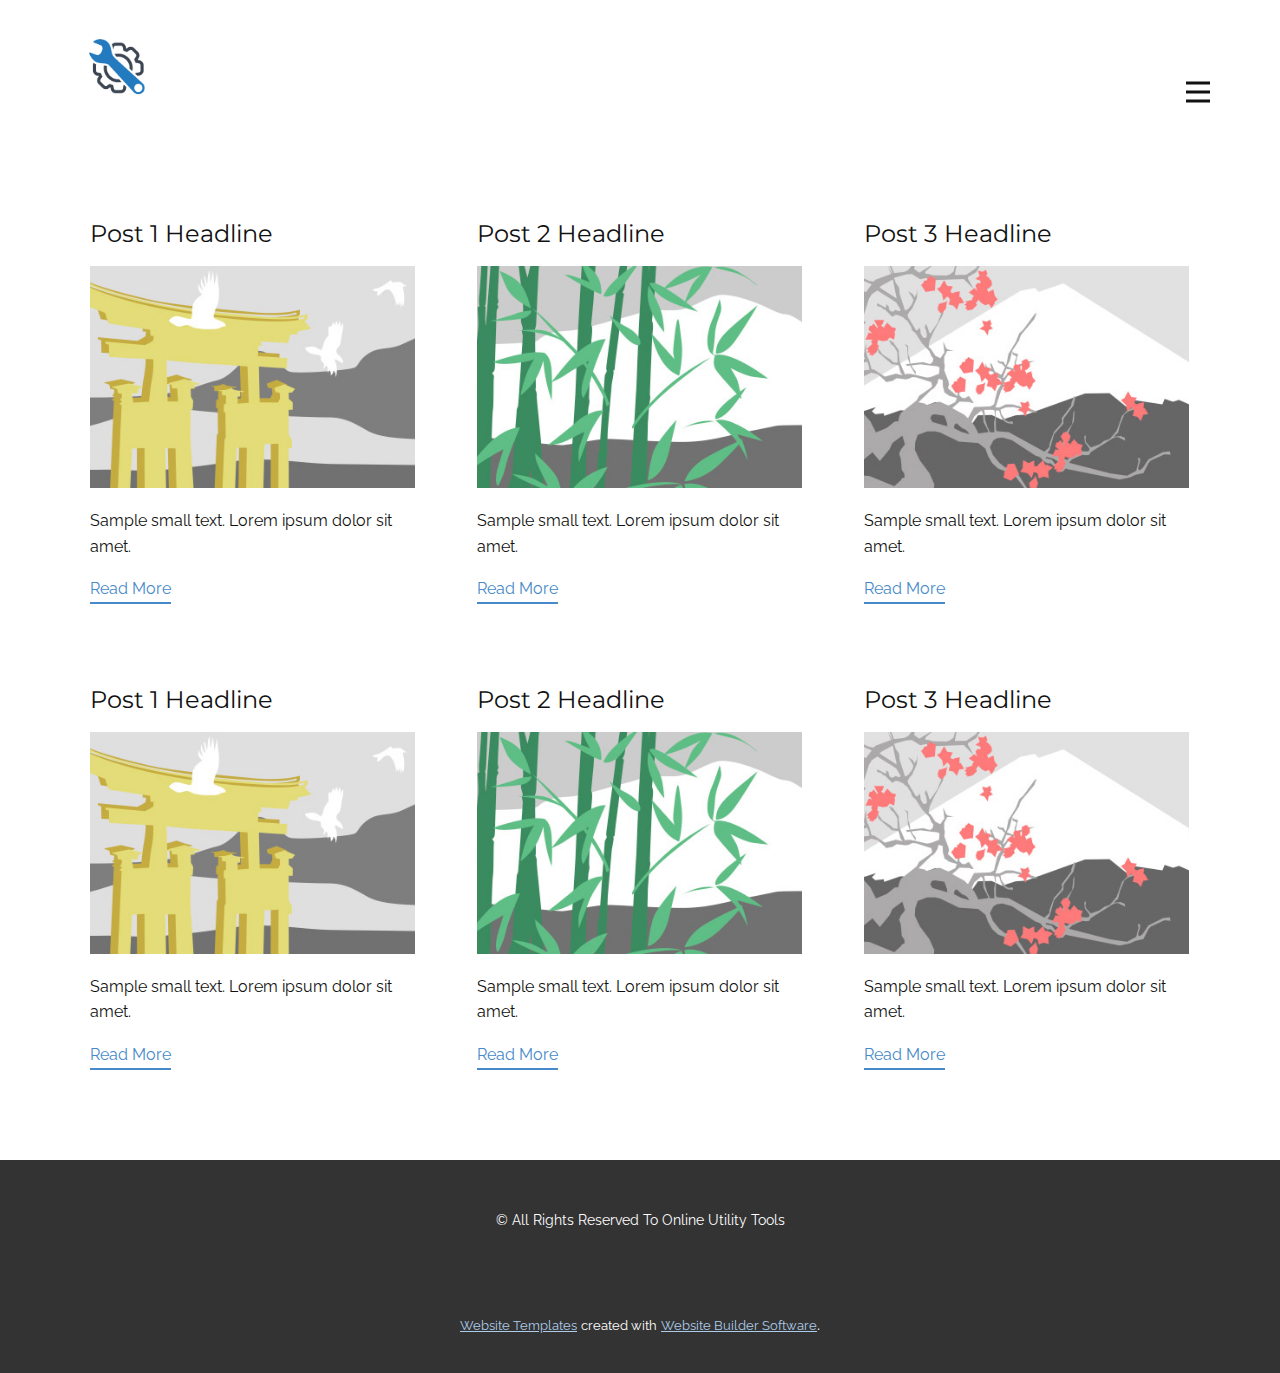
<file: Online Utility Tools/blog/blog.html>
<html style="font-size: 16px;"><head>
    <meta name="viewport" content="width=device-width, initial-scale=1.0">
    <meta charset="utf-8">
    <meta name="keywords" content="">
    <meta name="description" content="">
    <meta name="page_type" content="np-template-header-footer-from-plugin">
    <title>Blog Template</title>
    <link rel="stylesheet" href="../nicepage.css" media="screen">
<link rel="stylesheet" href="../Blog-Template.css" media="screen">
    <script class="u-script" type="text/javascript" src="../jquery.js" defer=""></script>
    <script class="u-script" type="text/javascript" src="../nicepage.js" defer=""></script>
    <meta name="generator" content="Nicepage 4.8.2, nicepage.com">
    <link id="u-theme-google-font" rel="stylesheet" href="https://fonts.googleapis.com/css?family=Montserrat:100,100i,200,200i,300,300i,400,400i,500,500i,600,600i,700,700i,800,800i,900,900i|Raleway:100,100i,200,200i,300,300i,400,400i,500,500i,600,600i,700,700i,800,800i,900,900i">
    
    
    <script type="application/ld+json">{
		"@context": "http://schema.org",
		"@type": "Organization",
		"name": "",
		"logo": "images/MaintenanceIcon.jpg"
}</script>
    <meta name="theme-color" content="#478ac9">
  </head>
  <body class="u-body u-xl-mode"><header class="u-clearfix u-header u-header" id="sec-0e16"><div class="u-clearfix u-sheet u-valign-middle u-sheet-1">
        <a href="https://nicepage.com" class="u-image u-logo u-image-1" data-image-width="1000" data-image-height="930">
          <img src="../images/MaintenanceIcon.jpg" class="u-logo-image u-logo-image-1">
        </a>
        <nav class="u-menu u-menu-dropdown u-offcanvas u-menu-1" data-responsive-from="XL">
          <div class="menu-collapse" style="font-size: 1rem; letter-spacing: 0px; font-weight: 500;" wfd-invisible="true">
            <a class="u-button-style u-custom-active-border-color u-custom-active-color u-custom-border u-custom-border-color u-custom-borders u-custom-hover-border-color u-custom-hover-color u-custom-left-right-menu-spacing u-custom-padding-bottom u-custom-text-active-color u-custom-text-color u-custom-text-hover-color u-custom-top-bottom-menu-spacing u-nav-link u-text-active-palette-1-base u-text-hover-palette-2-base" href="#">
              <svg class="u-svg-link" viewBox="0 0 24 24"><use xmlns:xlink="http://www.w3.org/1999/xlink" xlink:href="#menu-hamburger"></use></svg>
              <svg class="u-svg-content" version="1.1" id="menu-hamburger" viewBox="0 0 16 16" x="0px" y="0px" xmlns:xlink="http://www.w3.org/1999/xlink" xmlns="http://www.w3.org/2000/svg"><g><rect y="1" width="16" height="2"></rect><rect y="7" width="16" height="2"></rect><rect y="13" width="16" height="2"></rect>
</g></svg>
            </a>
          </div>
          <div class="u-nav-container" wfd-invisible="true">
            <ul class="u-nav u-spacing-2 u-unstyled u-nav-1"><li class="u-nav-item"><a class="u-active-grey-5 u-border-active-palette-4-base u-border-hover-palette-4-base u-border-no-left u-border-no-right u-border-no-top u-button-style u-hover-grey-10 u-nav-link u-text-active-grey-90 u-text-grey-90 u-text-hover-grey-90" href="../Home.html" style="padding: 10px 20px;">Home</a>
</li><li class="u-nav-item"><a class="u-active-grey-5 u-border-active-palette-4-base u-border-hover-palette-4-base u-border-no-left u-border-no-right u-border-no-top u-button-style u-hover-grey-10 u-nav-link u-text-active-grey-90 u-text-grey-90 u-text-hover-grey-90" href="../About.html" style="padding: 10px 20px;">About</a>
</li><li class="u-nav-item"><a class="u-active-grey-5 u-border-active-palette-4-base u-border-hover-palette-4-base u-border-no-left u-border-no-right u-border-no-top u-button-style u-hover-grey-10 u-nav-link u-text-active-grey-90 u-text-grey-90 u-text-hover-grey-90" href="../Contact.html" style="padding: 10px 20px;">Contact</a>
</li></ul>
          </div>
          <div class="u-nav-container-collapse" wfd-invisible="true">
            <div class="u-black u-container-style u-inner-container-layout u-opacity u-opacity-95 u-sidenav">
              <div class="u-inner-container-layout u-sidenav-overflow">
                <div class="u-menu-close"></div>
                <ul class="u-align-center u-nav u-popupmenu-items u-unstyled u-nav-2"><li class="u-nav-item"><a class="u-button-style u-nav-link" href="../Home.html" style="padding: 10px 20px;">Home</a>
</li><li class="u-nav-item"><a class="u-button-style u-nav-link" href="../About.html" style="padding: 10px 20px;">About</a>
</li><li class="u-nav-item"><a class="u-button-style u-nav-link" href="../Contact.html" style="padding: 10px 20px;">Contact</a>
</li></ul>
              </div>
            </div>
            <div class="u-black u-menu-overlay u-opacity u-opacity-70" wfd-invisible="true"></div>
          </div>
        </nav>
      </div></header>
    <section class="u-clearfix u-section-1" id="sec-2829">
      <div class="u-clearfix u-sheet u-valign-middle u-sheet-1"><!--blog--><!--blog_options_json--><!--{"type":"Recent","source":"","tags":"","count":""}--><!--/blog_options_json-->
        <div class="u-blog u-expanded-width u-repeater u-repeater-1"><!--blog_post-->
          <div class="u-blog-post u-container-style u-repeater-item u-white u-repeater-item-1">
            <div class="u-container-layout u-similar-container u-valign-top u-container-layout-1"><!--blog_post_header-->
              <h4 class="u-blog-control u-text u-text-1">
                <a class="u-post-header-link" href="../blog/post-5.html"><!--blog_post_header_content-->Post 1 Headline<!--/blog_post_header_content--></a>
              </h4><!--/blog_post_header--><!--blog_post_image-->
              <a class="u-post-header-link" href="../blog/post-5.html"><img alt="" class="u-blog-control u-expanded-width u-image u-image-default u-image-1" src="[data-uri]"></a><!--/blog_post_image--><!--blog_post_content-->
              <div class="u-blog-control u-post-content u-text u-text-2 fr-view">Sample small text. Lorem ipsum dolor sit amet.</div><!--/blog_post_content--><!--blog_post_readmore-->
              <a href="../blog/post-5.html" class="u-blog-control u-border-2 u-border-palette-1-base u-btn u-btn-rectangle u-button-style u-none u-btn-1"><!--blog_post_readmore_content--><!--options_json--><!--{"content":"","defaultValue":"Read More"}--><!--/options_json-->Read More<!--/blog_post_readmore_content--></a><!--/blog_post_readmore-->
            </div>
          </div><div class="u-blog-post u-container-style u-repeater-item u-video-cover u-white">
            <div class="u-container-layout u-similar-container u-valign-top u-container-layout-2"><!--blog_post_header-->
              <h4 class="u-blog-control u-text u-text-3">
                <a class="u-post-header-link" href="../blog/post-4.html"><!--blog_post_header_content-->Post 2 Headline<!--/blog_post_header_content--></a>
              </h4><!--/blog_post_header--><!--blog_post_image-->
              <a class="u-post-header-link" href="../blog/post-4.html"><img alt="" class="u-blog-control u-expanded-width u-image u-image-default u-image-2" src="[data-uri]"></a><!--/blog_post_image--><!--blog_post_content-->
              <div class="u-blog-control u-post-content u-text u-text-4 fr-view">Sample small text. Lorem ipsum dolor sit amet.</div><!--/blog_post_content--><!--blog_post_readmore-->
              <a href="../blog/post-4.html" class="u-blog-control u-border-2 u-border-palette-1-base u-btn u-btn-rectangle u-button-style u-none u-btn-2"><!--blog_post_readmore_content--><!--options_json--><!--{"content":"","defaultValue":"Read More"}--><!--/options_json-->Read More<!--/blog_post_readmore_content--></a><!--/blog_post_readmore-->
            </div>
          </div><div class="u-blog-post u-container-style u-repeater-item u-video-cover u-white">
            <div class="u-container-layout u-similar-container u-valign-top u-container-layout-3"><!--blog_post_header-->
              <h4 class="u-blog-control u-text u-text-5">
                <a class="u-post-header-link" href="../blog/post-3.html"><!--blog_post_header_content-->Post 3 Headline<!--/blog_post_header_content--></a>
              </h4><!--/blog_post_header--><!--blog_post_image-->
              <a class="u-post-header-link" href="../blog/post-3.html"><img alt="" class="u-blog-control u-expanded-width u-image u-image-default u-image-3" src="[data-uri]"></a><!--/blog_post_image--><!--blog_post_content-->
              <div class="u-blog-control u-post-content u-text u-text-6 fr-view">Sample small text. Lorem ipsum dolor sit amet.</div><!--/blog_post_content--><!--blog_post_readmore-->
              <a href="../blog/post-3.html" class="u-blog-control u-border-2 u-border-palette-1-base u-btn u-btn-rectangle u-button-style u-none u-btn-3"><!--blog_post_readmore_content--><!--options_json--><!--{"content":"","defaultValue":"Read More"}--><!--/options_json-->Read More<!--/blog_post_readmore_content--></a><!--/blog_post_readmore-->
            </div>
          </div><div class="u-blog-post u-container-style u-repeater-item u-white u-repeater-item-1">
            <div class="u-container-layout u-similar-container u-valign-top u-container-layout-1"><!--blog_post_header-->
              <h4 class="u-blog-control u-text u-text-1">
                <a class="u-post-header-link" href="../blog/post-2.html"><!--blog_post_header_content-->Post 1 Headline<!--/blog_post_header_content--></a>
              </h4><!--/blog_post_header--><!--blog_post_image-->
              <a class="u-post-header-link" href="../blog/post-2.html"><img alt="" class="u-blog-control u-expanded-width u-image u-image-default u-image-1" src="[data-uri]"></a><!--/blog_post_image--><!--blog_post_content-->
              <div class="u-blog-control u-post-content u-text u-text-2 fr-view">Sample small text. Lorem ipsum dolor sit amet.</div><!--/blog_post_content--><!--blog_post_readmore-->
              <a href="../blog/post-2.html" class="u-blog-control u-border-2 u-border-palette-1-base u-btn u-btn-rectangle u-button-style u-none u-btn-1"><!--blog_post_readmore_content--><!--options_json--><!--{"content":"","defaultValue":"Read More"}--><!--/options_json-->Read More<!--/blog_post_readmore_content--></a><!--/blog_post_readmore-->
            </div>
          </div><div class="u-blog-post u-container-style u-repeater-item u-video-cover u-white">
            <div class="u-container-layout u-similar-container u-valign-top u-container-layout-2"><!--blog_post_header-->
              <h4 class="u-blog-control u-text u-text-3">
                <a class="u-post-header-link" href="../blog/post-1.html"><!--blog_post_header_content-->Post 2 Headline<!--/blog_post_header_content--></a>
              </h4><!--/blog_post_header--><!--blog_post_image-->
              <a class="u-post-header-link" href="../blog/post-1.html"><img alt="" class="u-blog-control u-expanded-width u-image u-image-default u-image-2" src="[data-uri]"></a><!--/blog_post_image--><!--blog_post_content-->
              <div class="u-blog-control u-post-content u-text u-text-4 fr-view">Sample small text. Lorem ipsum dolor sit amet.</div><!--/blog_post_content--><!--blog_post_readmore-->
              <a href="../blog/post-1.html" class="u-blog-control u-border-2 u-border-palette-1-base u-btn u-btn-rectangle u-button-style u-none u-btn-2"><!--blog_post_readmore_content--><!--options_json--><!--{"content":"","defaultValue":"Read More"}--><!--/options_json-->Read More<!--/blog_post_readmore_content--></a><!--/blog_post_readmore-->
            </div>
          </div><div class="u-blog-post u-container-style u-repeater-item u-video-cover u-white">
            <div class="u-container-layout u-similar-container u-valign-top u-container-layout-3"><!--blog_post_header-->
              <h4 class="u-blog-control u-text u-text-5">
                <a class="u-post-header-link" href="../blog/post.html"><!--blog_post_header_content-->Post 3 Headline<!--/blog_post_header_content--></a>
              </h4><!--/blog_post_header--><!--blog_post_image-->
              <a class="u-post-header-link" href="../blog/post.html"><img alt="" class="u-blog-control u-expanded-width u-image u-image-default u-image-3" src="[data-uri]"></a><!--/blog_post_image--><!--blog_post_content-->
              <div class="u-blog-control u-post-content u-text u-text-6 fr-view">Sample small text. Lorem ipsum dolor sit amet.</div><!--/blog_post_content--><!--blog_post_readmore-->
              <a href="../blog/post.html" class="u-blog-control u-border-2 u-border-palette-1-base u-btn u-btn-rectangle u-button-style u-none u-btn-3"><!--blog_post_readmore_content--><!--options_json--><!--{"content":"","defaultValue":"Read More"}--><!--/options_json-->Read More<!--/blog_post_readmore_content--></a><!--/blog_post_readmore-->
            </div>
          </div><!--/blog_post--><!--blog_post-->
          <!--/blog_post--><!--blog_post-->
          <!--/blog_post-->
        </div><!--/blog-->
      </div>
    </section>
    
    
    <footer class="u-align-center u-clearfix u-footer u-grey-80 u-footer" id="sec-f4eb"><div class="u-clearfix u-sheet u-sheet-1">
        <p class="u-small-text u-text u-text-variant u-text-1">© All Rights Reserved To Online Utility Tools</p>
      </div></footer>
    <section class="u-backlink u-clearfix u-grey-80">
      <a class="u-link" href="https://nicepage.com/website-templates" target="_blank">
        <span>Website Templates</span>
      </a>
      <p class="u-text">
        <span>created with</span>
      </p>
      <a class="u-link" href="" target="_blank">
        <span>Website Builder Software</span>
      </a>. 
    </section>
  
</body></html>
</file>
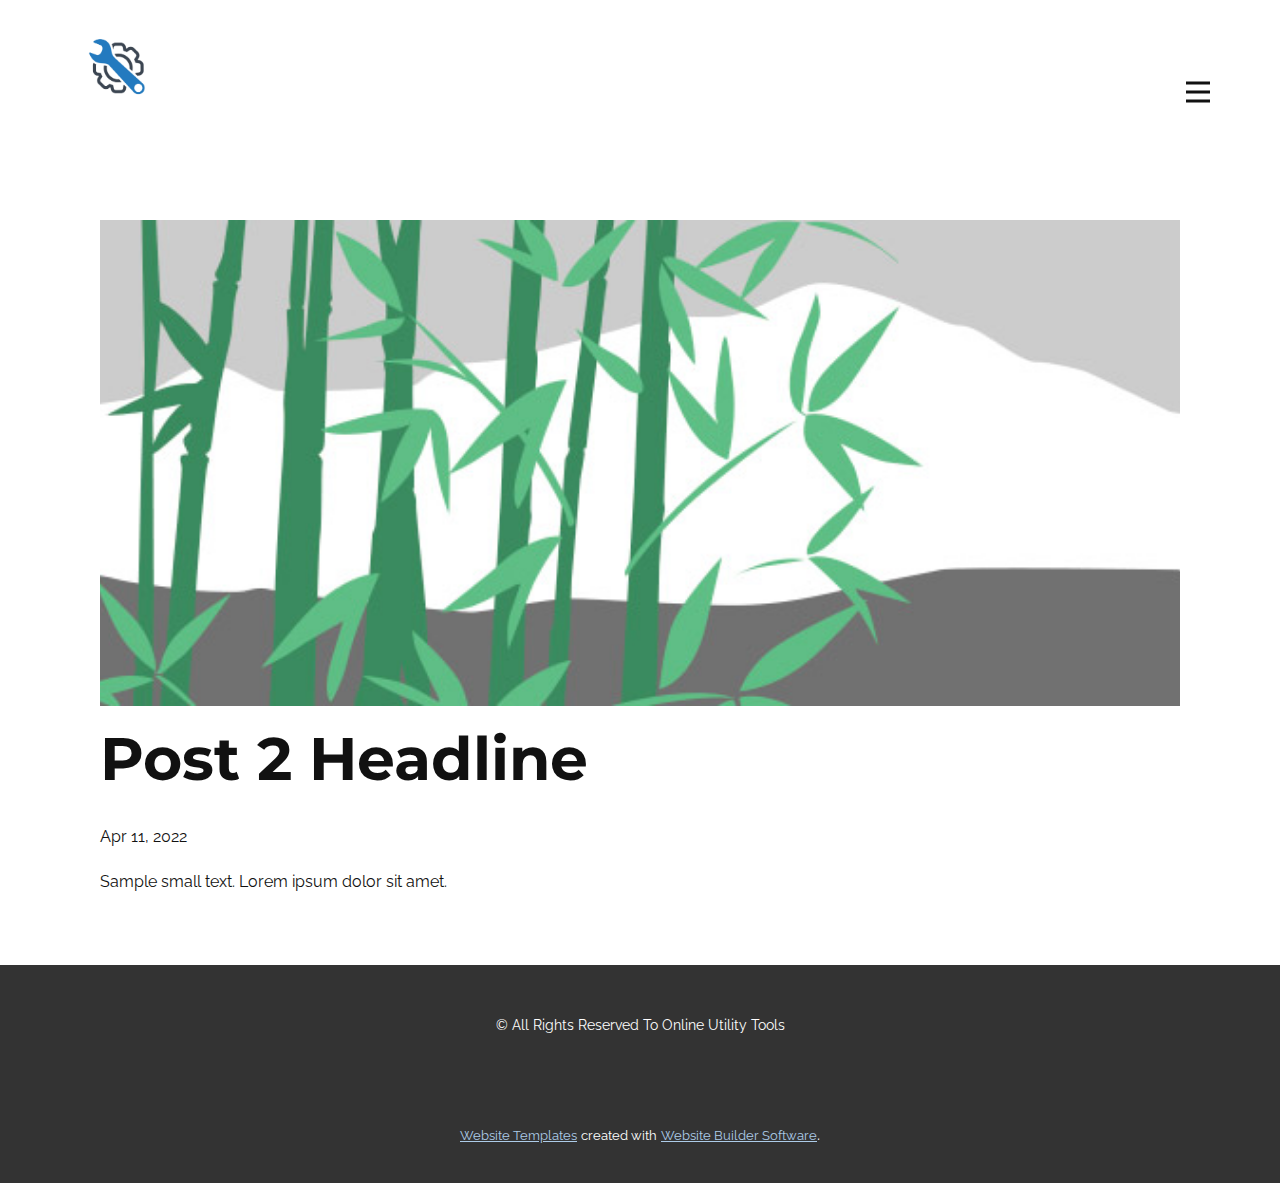
<file: Online Utility Tools/blog/post-1.html>
<!doctype html>
<html style="font-size: 16px;"><head>
    <meta name="viewport" content="width=device-width, initial-scale=1.0">
    <meta charset="utf-8">
    <meta name="keywords" content="Post 1 Headline">
    <meta name="description" content="">
    <meta name="page_type" content="np-template-header-footer-from-plugin">
    <title>Post 2 Headline</title>
    <link rel="stylesheet" href="../nicepage.css" media="screen">
<link rel="stylesheet" href="../Post-Template.css" media="screen">
    <script class="u-script" type="text/javascript" src="../jquery.js" defer=""></script>
    <script class="u-script" type="text/javascript" src="../nicepage.js" defer=""></script>
    <meta name="generator" content="Nicepage 4.8.2, nicepage.com">
    <link id="u-theme-google-font" rel="stylesheet" href="https://fonts.googleapis.com/css?family=Montserrat:100,100i,200,200i,300,300i,400,400i,500,500i,600,600i,700,700i,800,800i,900,900i|Raleway:100,100i,200,200i,300,300i,400,400i,500,500i,600,600i,700,700i,800,800i,900,900i">
    <link id="u-page-google-font" rel="stylesheet" href="https://fonts.googleapis.com/css?family=Montserrat:100,100i,200,200i,300,300i,400,400i,500,500i,600,600i,700,700i,800,800i,900,900i">
    
    
    <script type="application/ld+json">{
		"@context": "http://schema.org",
		"@type": "Organization",
		"name": "",
		"logo": "images/MaintenanceIcon.jpg"
}</script>
    <meta name="theme-color" content="#478ac9">
  </head>
  <body class="u-body u-xl-mode"><header class="u-clearfix u-header u-header" id="sec-0e16"><div class="u-clearfix u-sheet u-valign-middle u-sheet-1">
        <a href="https://nicepage.com" class="u-image u-logo u-image-1" data-image-width="1000" data-image-height="930">
          <img src="../images/MaintenanceIcon.jpg" class="u-logo-image u-logo-image-1">
        </a>
        <nav class="u-menu u-menu-dropdown u-offcanvas u-menu-1" data-responsive-from="XL">
          <div class="menu-collapse" style="font-size: 1rem; letter-spacing: 0px; font-weight: 500;" wfd-invisible="true">
            <a class="u-button-style u-custom-active-border-color u-custom-active-color u-custom-border u-custom-border-color u-custom-borders u-custom-hover-border-color u-custom-hover-color u-custom-left-right-menu-spacing u-custom-padding-bottom u-custom-text-active-color u-custom-text-color u-custom-text-hover-color u-custom-top-bottom-menu-spacing u-nav-link u-text-active-palette-1-base u-text-hover-palette-2-base" href="#">
              <svg class="u-svg-link" viewBox="0 0 24 24"><use xmlns:xlink="http://www.w3.org/1999/xlink" xlink:href="#menu-hamburger"></use></svg>
              <svg class="u-svg-content" version="1.1" id="menu-hamburger" viewBox="0 0 16 16" x="0px" y="0px" xmlns:xlink="http://www.w3.org/1999/xlink" xmlns="http://www.w3.org/2000/svg"><g><rect y="1" width="16" height="2"></rect><rect y="7" width="16" height="2"></rect><rect y="13" width="16" height="2"></rect>
</g></svg>
            </a>
          </div>
          <div class="u-nav-container" wfd-invisible="true">
            <ul class="u-nav u-spacing-2 u-unstyled u-nav-1"><li class="u-nav-item"><a class="u-active-grey-5 u-border-active-palette-4-base u-border-hover-palette-4-base u-border-no-left u-border-no-right u-border-no-top u-button-style u-hover-grey-10 u-nav-link u-text-active-grey-90 u-text-grey-90 u-text-hover-grey-90" href="../Home.html" style="padding: 10px 20px;">Home</a>
</li><li class="u-nav-item"><a class="u-active-grey-5 u-border-active-palette-4-base u-border-hover-palette-4-base u-border-no-left u-border-no-right u-border-no-top u-button-style u-hover-grey-10 u-nav-link u-text-active-grey-90 u-text-grey-90 u-text-hover-grey-90" href="../About.html" style="padding: 10px 20px;">About</a>
</li><li class="u-nav-item"><a class="u-active-grey-5 u-border-active-palette-4-base u-border-hover-palette-4-base u-border-no-left u-border-no-right u-border-no-top u-button-style u-hover-grey-10 u-nav-link u-text-active-grey-90 u-text-grey-90 u-text-hover-grey-90" href="../Contact.html" style="padding: 10px 20px;">Contact</a>
</li></ul>
          </div>
          <div class="u-nav-container-collapse" wfd-invisible="true">
            <div class="u-black u-container-style u-inner-container-layout u-opacity u-opacity-95 u-sidenav">
              <div class="u-inner-container-layout u-sidenav-overflow">
                <div class="u-menu-close"></div>
                <ul class="u-align-center u-nav u-popupmenu-items u-unstyled u-nav-2"><li class="u-nav-item"><a class="u-button-style u-nav-link" href="../Home.html" style="padding: 10px 20px;">Home</a>
</li><li class="u-nav-item"><a class="u-button-style u-nav-link" href="../About.html" style="padding: 10px 20px;">About</a>
</li><li class="u-nav-item"><a class="u-button-style u-nav-link" href="../Contact.html" style="padding: 10px 20px;">Contact</a>
</li></ul>
              </div>
            </div>
            <div class="u-black u-menu-overlay u-opacity u-opacity-70" wfd-invisible="true"></div>
          </div>
        </nav>
      </div></header>
    <section class="u-align-center u-clearfix u-section-1" id="sec-cb77">
      <div class="u-clearfix u-sheet u-valign-middle-md u-valign-middle-sm u-valign-middle-xs u-sheet-1"><!--post_details--><!--post_details_options_json--><!--{"source":""}--><!--/post_details_options_json--><!--blog_post-->
        <div class="u-container-style u-expanded-width u-post-details u-post-details-1">
          <div class="u-container-layout u-valign-middle u-container-layout-1"><!--blog_post_image-->
            <img alt="" class="u-blog-control u-expanded-width u-image u-image-default u-image-1" src="[data-uri]"><!--/blog_post_image--><!--blog_post_header-->
            <h2 class="u-blog-control u-text u-text-1">Post 2 Headline</h2><!--/blog_post_header--><!--blog_post_metadata-->
            <div class="u-blog-control u-metadata u-metadata-1"><!--blog_post_metadata_date-->
              <span class="u-meta-date u-meta-icon">Apr 11, 2022</span><!--/blog_post_metadata_date--><!--blog_post_metadata_category-->
              <!--/blog_post_metadata_category--><!--blog_post_metadata_comments-->
              <!--/blog_post_metadata_comments-->
            </div><!--/blog_post_metadata--><!--blog_post_content-->
            <div class="u-align-justify u-blog-control u-post-content u-text u-text-2 fr-view">
  Sample small text. Lorem ipsum dolor sit amet.
  </div><!--/blog_post_content-->
          </div>
        </div><!--/blog_post--><!--/post_details-->
      </div>
    </section>
    
    
    <footer class="u-align-center u-clearfix u-footer u-grey-80 u-footer" id="sec-f4eb"><div class="u-clearfix u-sheet u-sheet-1">
        <p class="u-small-text u-text u-text-variant u-text-1">© All Rights Reserved To Online Utility Tools</p>
      </div></footer>
    <section class="u-backlink u-clearfix u-grey-80">
      <a class="u-link" href="https://nicepage.com/website-templates" target="_blank">
        <span>Website Templates</span>
      </a>
      <p class="u-text">
        <span>created with</span>
      </p>
      <a class="u-link" href="" target="_blank">
        <span>Website Builder Software</span>
      </a>. 
    </section>
  
</body></html>
</file>
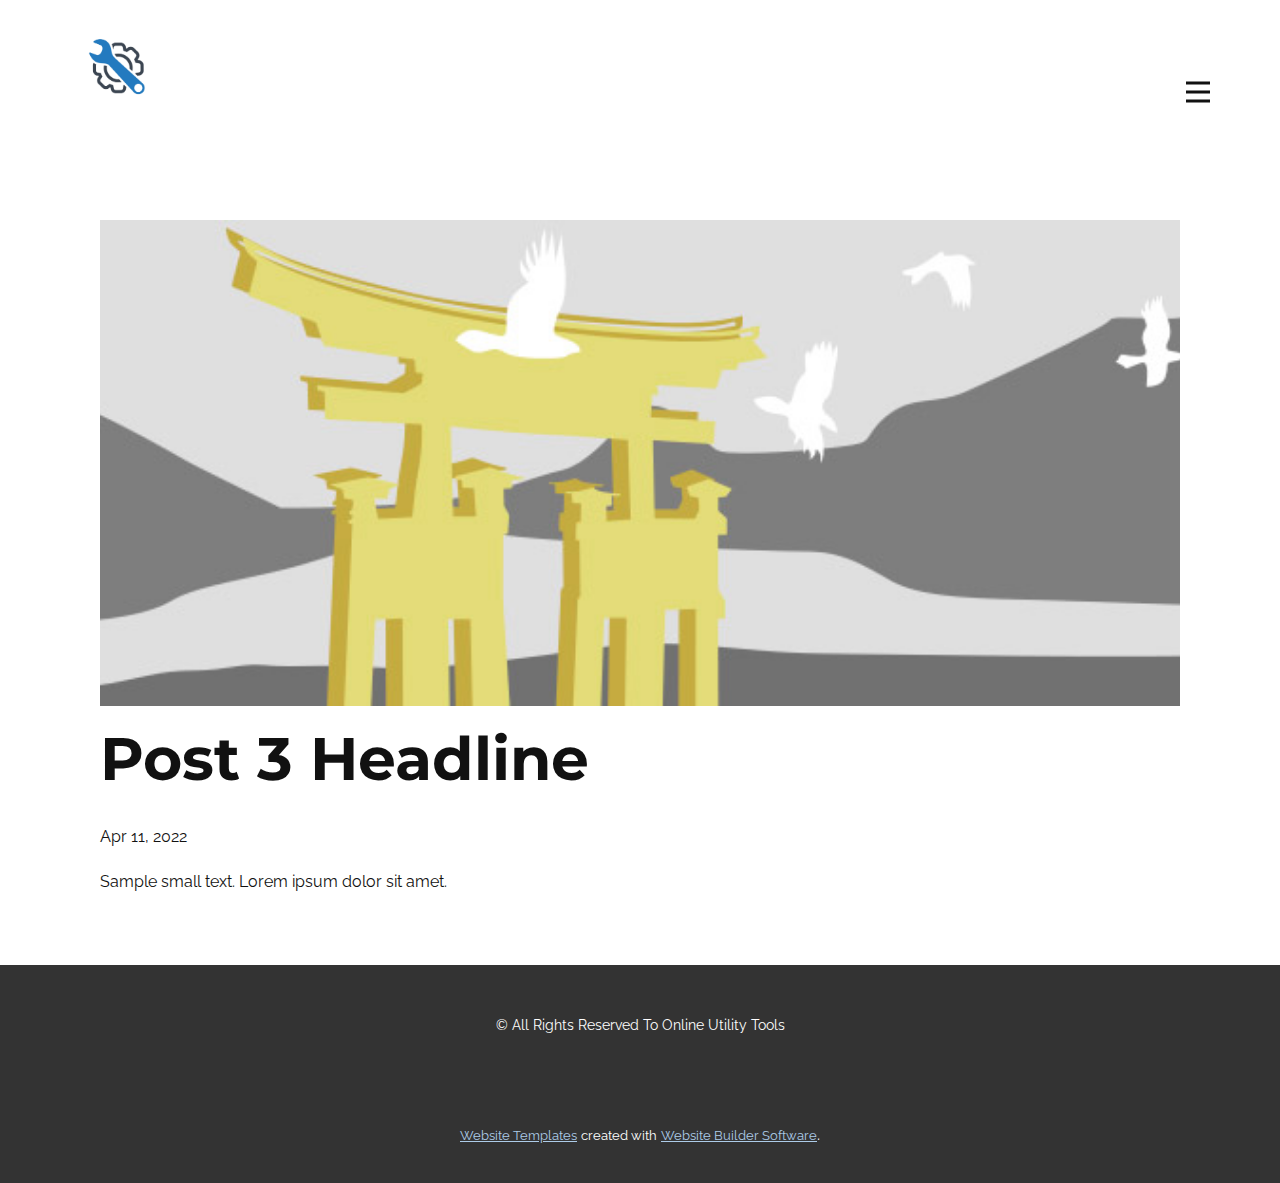
<file: Online Utility Tools/blog/post-2.html>
<!doctype html>
<html style="font-size: 16px;"><head>
    <meta name="viewport" content="width=device-width, initial-scale=1.0">
    <meta charset="utf-8">
    <meta name="keywords" content="Post 1 Headline">
    <meta name="description" content="">
    <meta name="page_type" content="np-template-header-footer-from-plugin">
    <title>Post 3 Headline</title>
    <link rel="stylesheet" href="../nicepage.css" media="screen">
<link rel="stylesheet" href="../Post-Template.css" media="screen">
    <script class="u-script" type="text/javascript" src="../jquery.js" defer=""></script>
    <script class="u-script" type="text/javascript" src="../nicepage.js" defer=""></script>
    <meta name="generator" content="Nicepage 4.8.2, nicepage.com">
    <link id="u-theme-google-font" rel="stylesheet" href="https://fonts.googleapis.com/css?family=Montserrat:100,100i,200,200i,300,300i,400,400i,500,500i,600,600i,700,700i,800,800i,900,900i|Raleway:100,100i,200,200i,300,300i,400,400i,500,500i,600,600i,700,700i,800,800i,900,900i">
    <link id="u-page-google-font" rel="stylesheet" href="https://fonts.googleapis.com/css?family=Montserrat:100,100i,200,200i,300,300i,400,400i,500,500i,600,600i,700,700i,800,800i,900,900i">
    
    
    <script type="application/ld+json">{
		"@context": "http://schema.org",
		"@type": "Organization",
		"name": "",
		"logo": "images/MaintenanceIcon.jpg"
}</script>
    <meta name="theme-color" content="#478ac9">
  </head>
  <body class="u-body u-xl-mode"><header class="u-clearfix u-header u-header" id="sec-0e16"><div class="u-clearfix u-sheet u-valign-middle u-sheet-1">
        <a href="https://nicepage.com" class="u-image u-logo u-image-1" data-image-width="1000" data-image-height="930">
          <img src="../images/MaintenanceIcon.jpg" class="u-logo-image u-logo-image-1">
        </a>
        <nav class="u-menu u-menu-dropdown u-offcanvas u-menu-1" data-responsive-from="XL">
          <div class="menu-collapse" style="font-size: 1rem; letter-spacing: 0px; font-weight: 500;" wfd-invisible="true">
            <a class="u-button-style u-custom-active-border-color u-custom-active-color u-custom-border u-custom-border-color u-custom-borders u-custom-hover-border-color u-custom-hover-color u-custom-left-right-menu-spacing u-custom-padding-bottom u-custom-text-active-color u-custom-text-color u-custom-text-hover-color u-custom-top-bottom-menu-spacing u-nav-link u-text-active-palette-1-base u-text-hover-palette-2-base" href="#">
              <svg class="u-svg-link" viewBox="0 0 24 24"><use xmlns:xlink="http://www.w3.org/1999/xlink" xlink:href="#menu-hamburger"></use></svg>
              <svg class="u-svg-content" version="1.1" id="menu-hamburger" viewBox="0 0 16 16" x="0px" y="0px" xmlns:xlink="http://www.w3.org/1999/xlink" xmlns="http://www.w3.org/2000/svg"><g><rect y="1" width="16" height="2"></rect><rect y="7" width="16" height="2"></rect><rect y="13" width="16" height="2"></rect>
</g></svg>
            </a>
          </div>
          <div class="u-nav-container" wfd-invisible="true">
            <ul class="u-nav u-spacing-2 u-unstyled u-nav-1"><li class="u-nav-item"><a class="u-active-grey-5 u-border-active-palette-4-base u-border-hover-palette-4-base u-border-no-left u-border-no-right u-border-no-top u-button-style u-hover-grey-10 u-nav-link u-text-active-grey-90 u-text-grey-90 u-text-hover-grey-90" href="../Home.html" style="padding: 10px 20px;">Home</a>
</li><li class="u-nav-item"><a class="u-active-grey-5 u-border-active-palette-4-base u-border-hover-palette-4-base u-border-no-left u-border-no-right u-border-no-top u-button-style u-hover-grey-10 u-nav-link u-text-active-grey-90 u-text-grey-90 u-text-hover-grey-90" href="../About.html" style="padding: 10px 20px;">About</a>
</li><li class="u-nav-item"><a class="u-active-grey-5 u-border-active-palette-4-base u-border-hover-palette-4-base u-border-no-left u-border-no-right u-border-no-top u-button-style u-hover-grey-10 u-nav-link u-text-active-grey-90 u-text-grey-90 u-text-hover-grey-90" href="../Contact.html" style="padding: 10px 20px;">Contact</a>
</li></ul>
          </div>
          <div class="u-nav-container-collapse" wfd-invisible="true">
            <div class="u-black u-container-style u-inner-container-layout u-opacity u-opacity-95 u-sidenav">
              <div class="u-inner-container-layout u-sidenav-overflow">
                <div class="u-menu-close"></div>
                <ul class="u-align-center u-nav u-popupmenu-items u-unstyled u-nav-2"><li class="u-nav-item"><a class="u-button-style u-nav-link" href="../Home.html" style="padding: 10px 20px;">Home</a>
</li><li class="u-nav-item"><a class="u-button-style u-nav-link" href="../About.html" style="padding: 10px 20px;">About</a>
</li><li class="u-nav-item"><a class="u-button-style u-nav-link" href="../Contact.html" style="padding: 10px 20px;">Contact</a>
</li></ul>
              </div>
            </div>
            <div class="u-black u-menu-overlay u-opacity u-opacity-70" wfd-invisible="true"></div>
          </div>
        </nav>
      </div></header>
    <section class="u-align-center u-clearfix u-section-1" id="sec-cb77">
      <div class="u-clearfix u-sheet u-valign-middle-md u-valign-middle-sm u-valign-middle-xs u-sheet-1"><!--post_details--><!--post_details_options_json--><!--{"source":""}--><!--/post_details_options_json--><!--blog_post-->
        <div class="u-container-style u-expanded-width u-post-details u-post-details-1">
          <div class="u-container-layout u-valign-middle u-container-layout-1"><!--blog_post_image-->
            <img alt="" class="u-blog-control u-expanded-width u-image u-image-default u-image-1" src="[data-uri]"><!--/blog_post_image--><!--blog_post_header-->
            <h2 class="u-blog-control u-text u-text-1">Post 3 Headline</h2><!--/blog_post_header--><!--blog_post_metadata-->
            <div class="u-blog-control u-metadata u-metadata-1"><!--blog_post_metadata_date-->
              <span class="u-meta-date u-meta-icon">Apr 11, 2022</span><!--/blog_post_metadata_date--><!--blog_post_metadata_category-->
              <!--/blog_post_metadata_category--><!--blog_post_metadata_comments-->
              <!--/blog_post_metadata_comments-->
            </div><!--/blog_post_metadata--><!--blog_post_content-->
            <div class="u-align-justify u-blog-control u-post-content u-text u-text-2 fr-view">
  Sample small text. Lorem ipsum dolor sit amet.
  </div><!--/blog_post_content-->
          </div>
        </div><!--/blog_post--><!--/post_details-->
      </div>
    </section>
    
    
    <footer class="u-align-center u-clearfix u-footer u-grey-80 u-footer" id="sec-f4eb"><div class="u-clearfix u-sheet u-sheet-1">
        <p class="u-small-text u-text u-text-variant u-text-1">© All Rights Reserved To Online Utility Tools</p>
      </div></footer>
    <section class="u-backlink u-clearfix u-grey-80">
      <a class="u-link" href="https://nicepage.com/website-templates" target="_blank">
        <span>Website Templates</span>
      </a>
      <p class="u-text">
        <span>created with</span>
      </p>
      <a class="u-link" href="" target="_blank">
        <span>Website Builder Software</span>
      </a>. 
    </section>
  
</body></html>
</file>
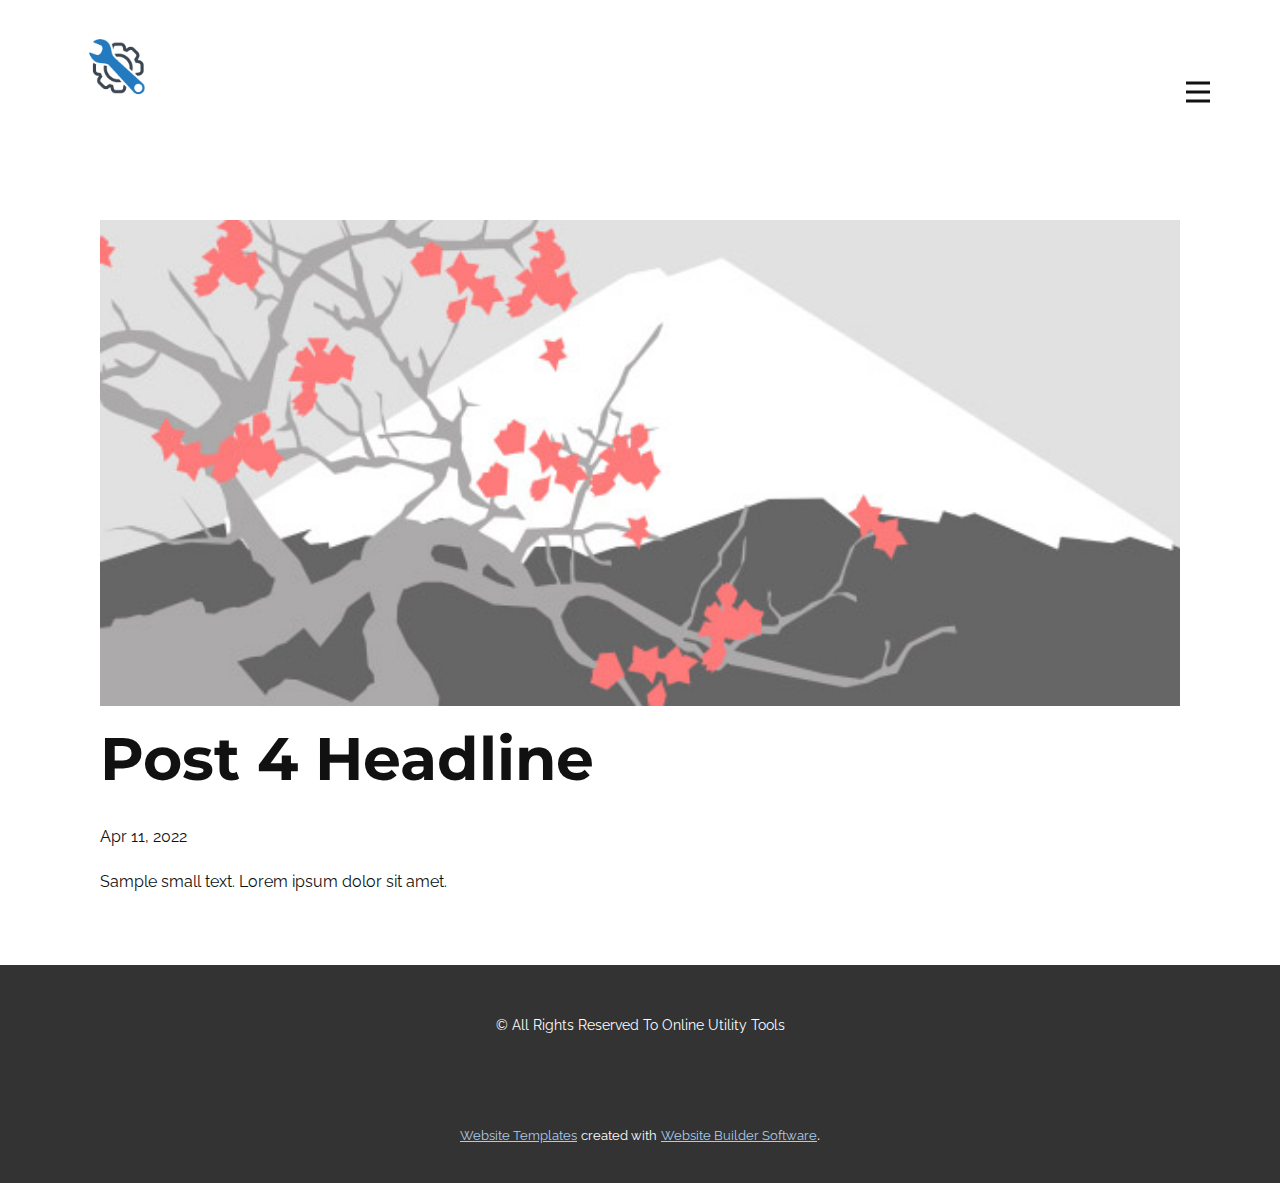
<file: Online Utility Tools/blog/post-3.html>
<!doctype html>
<html style="font-size: 16px;"><head>
    <meta name="viewport" content="width=device-width, initial-scale=1.0">
    <meta charset="utf-8">
    <meta name="keywords" content="Post 1 Headline">
    <meta name="description" content="">
    <meta name="page_type" content="np-template-header-footer-from-plugin">
    <title>Post 4 Headline</title>
    <link rel="stylesheet" href="../nicepage.css" media="screen">
<link rel="stylesheet" href="../Post-Template.css" media="screen">
    <script class="u-script" type="text/javascript" src="../jquery.js" defer=""></script>
    <script class="u-script" type="text/javascript" src="../nicepage.js" defer=""></script>
    <meta name="generator" content="Nicepage 4.8.2, nicepage.com">
    <link id="u-theme-google-font" rel="stylesheet" href="https://fonts.googleapis.com/css?family=Montserrat:100,100i,200,200i,300,300i,400,400i,500,500i,600,600i,700,700i,800,800i,900,900i|Raleway:100,100i,200,200i,300,300i,400,400i,500,500i,600,600i,700,700i,800,800i,900,900i">
    <link id="u-page-google-font" rel="stylesheet" href="https://fonts.googleapis.com/css?family=Montserrat:100,100i,200,200i,300,300i,400,400i,500,500i,600,600i,700,700i,800,800i,900,900i">
    
    
    <script type="application/ld+json">{
		"@context": "http://schema.org",
		"@type": "Organization",
		"name": "",
		"logo": "images/MaintenanceIcon.jpg"
}</script>
    <meta name="theme-color" content="#478ac9">
  </head>
  <body class="u-body u-xl-mode"><header class="u-clearfix u-header u-header" id="sec-0e16"><div class="u-clearfix u-sheet u-valign-middle u-sheet-1">
        <a href="https://nicepage.com" class="u-image u-logo u-image-1" data-image-width="1000" data-image-height="930">
          <img src="../images/MaintenanceIcon.jpg" class="u-logo-image u-logo-image-1">
        </a>
        <nav class="u-menu u-menu-dropdown u-offcanvas u-menu-1" data-responsive-from="XL">
          <div class="menu-collapse" style="font-size: 1rem; letter-spacing: 0px; font-weight: 500;" wfd-invisible="true">
            <a class="u-button-style u-custom-active-border-color u-custom-active-color u-custom-border u-custom-border-color u-custom-borders u-custom-hover-border-color u-custom-hover-color u-custom-left-right-menu-spacing u-custom-padding-bottom u-custom-text-active-color u-custom-text-color u-custom-text-hover-color u-custom-top-bottom-menu-spacing u-nav-link u-text-active-palette-1-base u-text-hover-palette-2-base" href="#">
              <svg class="u-svg-link" viewBox="0 0 24 24"><use xmlns:xlink="http://www.w3.org/1999/xlink" xlink:href="#menu-hamburger"></use></svg>
              <svg class="u-svg-content" version="1.1" id="menu-hamburger" viewBox="0 0 16 16" x="0px" y="0px" xmlns:xlink="http://www.w3.org/1999/xlink" xmlns="http://www.w3.org/2000/svg"><g><rect y="1" width="16" height="2"></rect><rect y="7" width="16" height="2"></rect><rect y="13" width="16" height="2"></rect>
</g></svg>
            </a>
          </div>
          <div class="u-nav-container" wfd-invisible="true">
            <ul class="u-nav u-spacing-2 u-unstyled u-nav-1"><li class="u-nav-item"><a class="u-active-grey-5 u-border-active-palette-4-base u-border-hover-palette-4-base u-border-no-left u-border-no-right u-border-no-top u-button-style u-hover-grey-10 u-nav-link u-text-active-grey-90 u-text-grey-90 u-text-hover-grey-90" href="../Home.html" style="padding: 10px 20px;">Home</a>
</li><li class="u-nav-item"><a class="u-active-grey-5 u-border-active-palette-4-base u-border-hover-palette-4-base u-border-no-left u-border-no-right u-border-no-top u-button-style u-hover-grey-10 u-nav-link u-text-active-grey-90 u-text-grey-90 u-text-hover-grey-90" href="../About.html" style="padding: 10px 20px;">About</a>
</li><li class="u-nav-item"><a class="u-active-grey-5 u-border-active-palette-4-base u-border-hover-palette-4-base u-border-no-left u-border-no-right u-border-no-top u-button-style u-hover-grey-10 u-nav-link u-text-active-grey-90 u-text-grey-90 u-text-hover-grey-90" href="../Contact.html" style="padding: 10px 20px;">Contact</a>
</li></ul>
          </div>
          <div class="u-nav-container-collapse" wfd-invisible="true">
            <div class="u-black u-container-style u-inner-container-layout u-opacity u-opacity-95 u-sidenav">
              <div class="u-inner-container-layout u-sidenav-overflow">
                <div class="u-menu-close"></div>
                <ul class="u-align-center u-nav u-popupmenu-items u-unstyled u-nav-2"><li class="u-nav-item"><a class="u-button-style u-nav-link" href="../Home.html" style="padding: 10px 20px;">Home</a>
</li><li class="u-nav-item"><a class="u-button-style u-nav-link" href="../About.html" style="padding: 10px 20px;">About</a>
</li><li class="u-nav-item"><a class="u-button-style u-nav-link" href="../Contact.html" style="padding: 10px 20px;">Contact</a>
</li></ul>
              </div>
            </div>
            <div class="u-black u-menu-overlay u-opacity u-opacity-70" wfd-invisible="true"></div>
          </div>
        </nav>
      </div></header>
    <section class="u-align-center u-clearfix u-section-1" id="sec-cb77">
      <div class="u-clearfix u-sheet u-valign-middle-md u-valign-middle-sm u-valign-middle-xs u-sheet-1"><!--post_details--><!--post_details_options_json--><!--{"source":""}--><!--/post_details_options_json--><!--blog_post-->
        <div class="u-container-style u-expanded-width u-post-details u-post-details-1">
          <div class="u-container-layout u-valign-middle u-container-layout-1"><!--blog_post_image-->
            <img alt="" class="u-blog-control u-expanded-width u-image u-image-default u-image-1" src="[data-uri]"><!--/blog_post_image--><!--blog_post_header-->
            <h2 class="u-blog-control u-text u-text-1">Post 4 Headline</h2><!--/blog_post_header--><!--blog_post_metadata-->
            <div class="u-blog-control u-metadata u-metadata-1"><!--blog_post_metadata_date-->
              <span class="u-meta-date u-meta-icon">Apr 11, 2022</span><!--/blog_post_metadata_date--><!--blog_post_metadata_category-->
              <!--/blog_post_metadata_category--><!--blog_post_metadata_comments-->
              <!--/blog_post_metadata_comments-->
            </div><!--/blog_post_metadata--><!--blog_post_content-->
            <div class="u-align-justify u-blog-control u-post-content u-text u-text-2 fr-view">
  Sample small text. Lorem ipsum dolor sit amet.
  </div><!--/blog_post_content-->
          </div>
        </div><!--/blog_post--><!--/post_details-->
      </div>
    </section>
    
    
    <footer class="u-align-center u-clearfix u-footer u-grey-80 u-footer" id="sec-f4eb"><div class="u-clearfix u-sheet u-sheet-1">
        <p class="u-small-text u-text u-text-variant u-text-1">© All Rights Reserved To Online Utility Tools</p>
      </div></footer>
    <section class="u-backlink u-clearfix u-grey-80">
      <a class="u-link" href="https://nicepage.com/website-templates" target="_blank">
        <span>Website Templates</span>
      </a>
      <p class="u-text">
        <span>created with</span>
      </p>
      <a class="u-link" href="" target="_blank">
        <span>Website Builder Software</span>
      </a>. 
    </section>
  
</body></html>
</file>
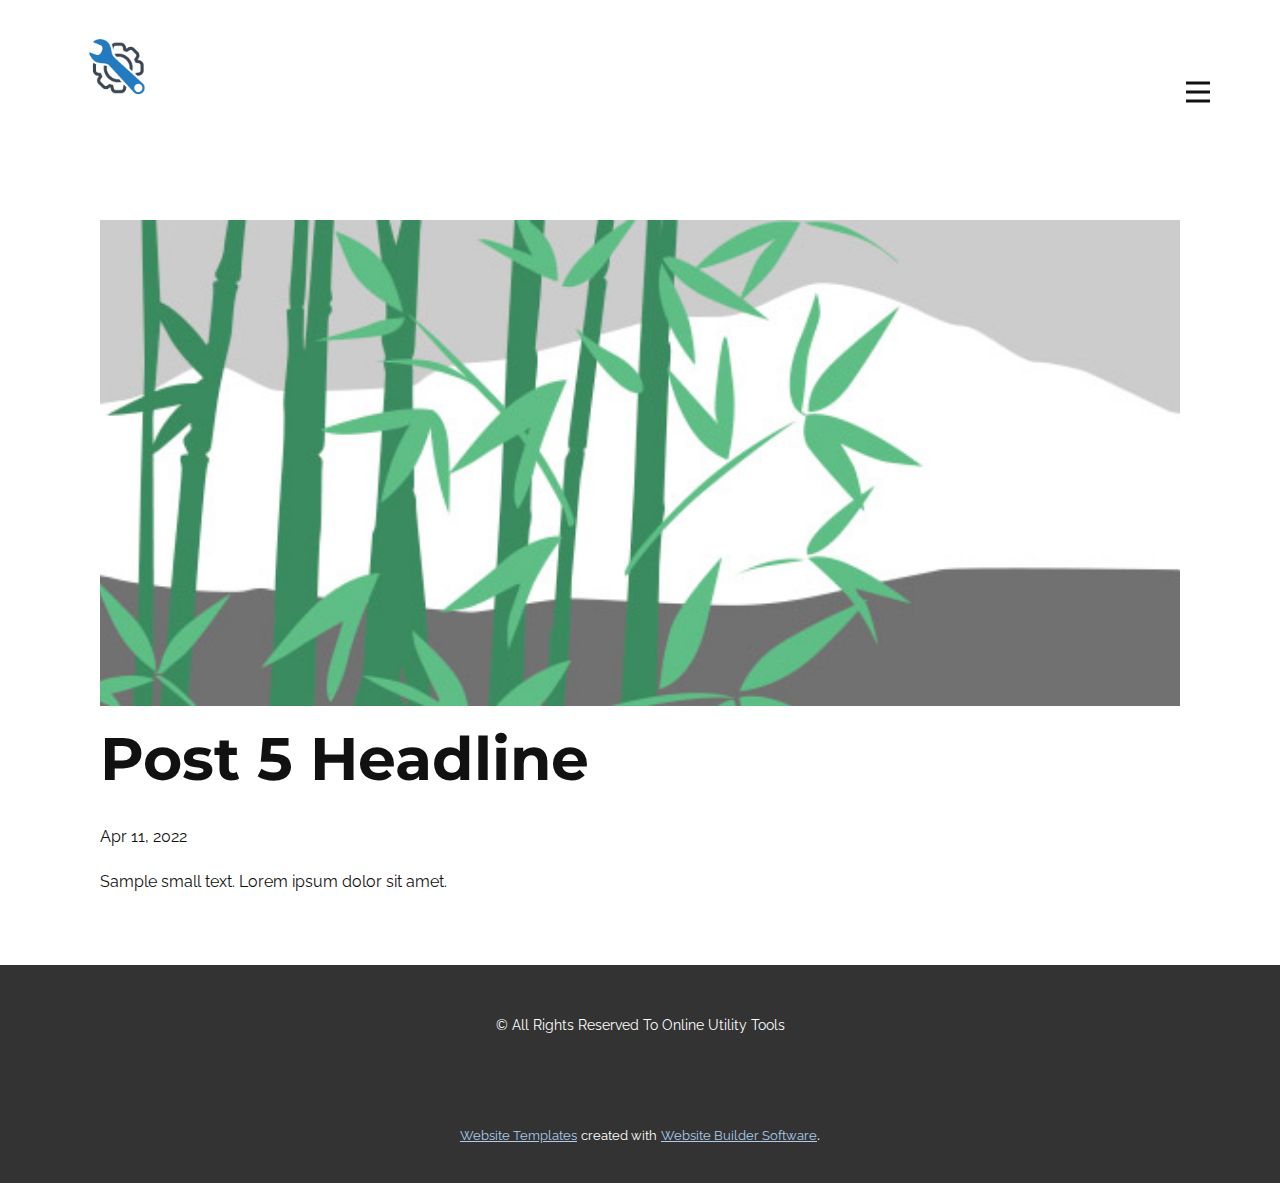
<file: Online Utility Tools/blog/post-4.html>
<!doctype html>
<html style="font-size: 16px;"><head>
    <meta name="viewport" content="width=device-width, initial-scale=1.0">
    <meta charset="utf-8">
    <meta name="keywords" content="Post 1 Headline">
    <meta name="description" content="">
    <meta name="page_type" content="np-template-header-footer-from-plugin">
    <title>Post 5 Headline</title>
    <link rel="stylesheet" href="../nicepage.css" media="screen">
<link rel="stylesheet" href="../Post-Template.css" media="screen">
    <script class="u-script" type="text/javascript" src="../jquery.js" defer=""></script>
    <script class="u-script" type="text/javascript" src="../nicepage.js" defer=""></script>
    <meta name="generator" content="Nicepage 4.8.2, nicepage.com">
    <link id="u-theme-google-font" rel="stylesheet" href="https://fonts.googleapis.com/css?family=Montserrat:100,100i,200,200i,300,300i,400,400i,500,500i,600,600i,700,700i,800,800i,900,900i|Raleway:100,100i,200,200i,300,300i,400,400i,500,500i,600,600i,700,700i,800,800i,900,900i">
    <link id="u-page-google-font" rel="stylesheet" href="https://fonts.googleapis.com/css?family=Montserrat:100,100i,200,200i,300,300i,400,400i,500,500i,600,600i,700,700i,800,800i,900,900i">
    
    
    <script type="application/ld+json">{
		"@context": "http://schema.org",
		"@type": "Organization",
		"name": "",
		"logo": "images/MaintenanceIcon.jpg"
}</script>
    <meta name="theme-color" content="#478ac9">
  </head>
  <body class="u-body u-xl-mode"><header class="u-clearfix u-header u-header" id="sec-0e16"><div class="u-clearfix u-sheet u-valign-middle u-sheet-1">
        <a href="https://nicepage.com" class="u-image u-logo u-image-1" data-image-width="1000" data-image-height="930">
          <img src="../images/MaintenanceIcon.jpg" class="u-logo-image u-logo-image-1">
        </a>
        <nav class="u-menu u-menu-dropdown u-offcanvas u-menu-1" data-responsive-from="XL">
          <div class="menu-collapse" style="font-size: 1rem; letter-spacing: 0px; font-weight: 500;" wfd-invisible="true">
            <a class="u-button-style u-custom-active-border-color u-custom-active-color u-custom-border u-custom-border-color u-custom-borders u-custom-hover-border-color u-custom-hover-color u-custom-left-right-menu-spacing u-custom-padding-bottom u-custom-text-active-color u-custom-text-color u-custom-text-hover-color u-custom-top-bottom-menu-spacing u-nav-link u-text-active-palette-1-base u-text-hover-palette-2-base" href="#">
              <svg class="u-svg-link" viewBox="0 0 24 24"><use xmlns:xlink="http://www.w3.org/1999/xlink" xlink:href="#menu-hamburger"></use></svg>
              <svg class="u-svg-content" version="1.1" id="menu-hamburger" viewBox="0 0 16 16" x="0px" y="0px" xmlns:xlink="http://www.w3.org/1999/xlink" xmlns="http://www.w3.org/2000/svg"><g><rect y="1" width="16" height="2"></rect><rect y="7" width="16" height="2"></rect><rect y="13" width="16" height="2"></rect>
</g></svg>
            </a>
          </div>
          <div class="u-nav-container" wfd-invisible="true">
            <ul class="u-nav u-spacing-2 u-unstyled u-nav-1"><li class="u-nav-item"><a class="u-active-grey-5 u-border-active-palette-4-base u-border-hover-palette-4-base u-border-no-left u-border-no-right u-border-no-top u-button-style u-hover-grey-10 u-nav-link u-text-active-grey-90 u-text-grey-90 u-text-hover-grey-90" href="../Home.html" style="padding: 10px 20px;">Home</a>
</li><li class="u-nav-item"><a class="u-active-grey-5 u-border-active-palette-4-base u-border-hover-palette-4-base u-border-no-left u-border-no-right u-border-no-top u-button-style u-hover-grey-10 u-nav-link u-text-active-grey-90 u-text-grey-90 u-text-hover-grey-90" href="../About.html" style="padding: 10px 20px;">About</a>
</li><li class="u-nav-item"><a class="u-active-grey-5 u-border-active-palette-4-base u-border-hover-palette-4-base u-border-no-left u-border-no-right u-border-no-top u-button-style u-hover-grey-10 u-nav-link u-text-active-grey-90 u-text-grey-90 u-text-hover-grey-90" href="../Contact.html" style="padding: 10px 20px;">Contact</a>
</li></ul>
          </div>
          <div class="u-nav-container-collapse" wfd-invisible="true">
            <div class="u-black u-container-style u-inner-container-layout u-opacity u-opacity-95 u-sidenav">
              <div class="u-inner-container-layout u-sidenav-overflow">
                <div class="u-menu-close"></div>
                <ul class="u-align-center u-nav u-popupmenu-items u-unstyled u-nav-2"><li class="u-nav-item"><a class="u-button-style u-nav-link" href="../Home.html" style="padding: 10px 20px;">Home</a>
</li><li class="u-nav-item"><a class="u-button-style u-nav-link" href="../About.html" style="padding: 10px 20px;">About</a>
</li><li class="u-nav-item"><a class="u-button-style u-nav-link" href="../Contact.html" style="padding: 10px 20px;">Contact</a>
</li></ul>
              </div>
            </div>
            <div class="u-black u-menu-overlay u-opacity u-opacity-70" wfd-invisible="true"></div>
          </div>
        </nav>
      </div></header>
    <section class="u-align-center u-clearfix u-section-1" id="sec-cb77">
      <div class="u-clearfix u-sheet u-valign-middle-md u-valign-middle-sm u-valign-middle-xs u-sheet-1"><!--post_details--><!--post_details_options_json--><!--{"source":""}--><!--/post_details_options_json--><!--blog_post-->
        <div class="u-container-style u-expanded-width u-post-details u-post-details-1">
          <div class="u-container-layout u-valign-middle u-container-layout-1"><!--blog_post_image-->
            <img alt="" class="u-blog-control u-expanded-width u-image u-image-default u-image-1" src="[data-uri]"><!--/blog_post_image--><!--blog_post_header-->
            <h2 class="u-blog-control u-text u-text-1">Post 5 Headline</h2><!--/blog_post_header--><!--blog_post_metadata-->
            <div class="u-blog-control u-metadata u-metadata-1"><!--blog_post_metadata_date-->
              <span class="u-meta-date u-meta-icon">Apr 11, 2022</span><!--/blog_post_metadata_date--><!--blog_post_metadata_category-->
              <!--/blog_post_metadata_category--><!--blog_post_metadata_comments-->
              <!--/blog_post_metadata_comments-->
            </div><!--/blog_post_metadata--><!--blog_post_content-->
            <div class="u-align-justify u-blog-control u-post-content u-text u-text-2 fr-view">
  Sample small text. Lorem ipsum dolor sit amet.
  </div><!--/blog_post_content-->
          </div>
        </div><!--/blog_post--><!--/post_details-->
      </div>
    </section>
    
    
    <footer class="u-align-center u-clearfix u-footer u-grey-80 u-footer" id="sec-f4eb"><div class="u-clearfix u-sheet u-sheet-1">
        <p class="u-small-text u-text u-text-variant u-text-1">© All Rights Reserved To Online Utility Tools</p>
      </div></footer>
    <section class="u-backlink u-clearfix u-grey-80">
      <a class="u-link" href="https://nicepage.com/website-templates" target="_blank">
        <span>Website Templates</span>
      </a>
      <p class="u-text">
        <span>created with</span>
      </p>
      <a class="u-link" href="" target="_blank">
        <span>Website Builder Software</span>
      </a>. 
    </section>
  
</body></html>
</file>
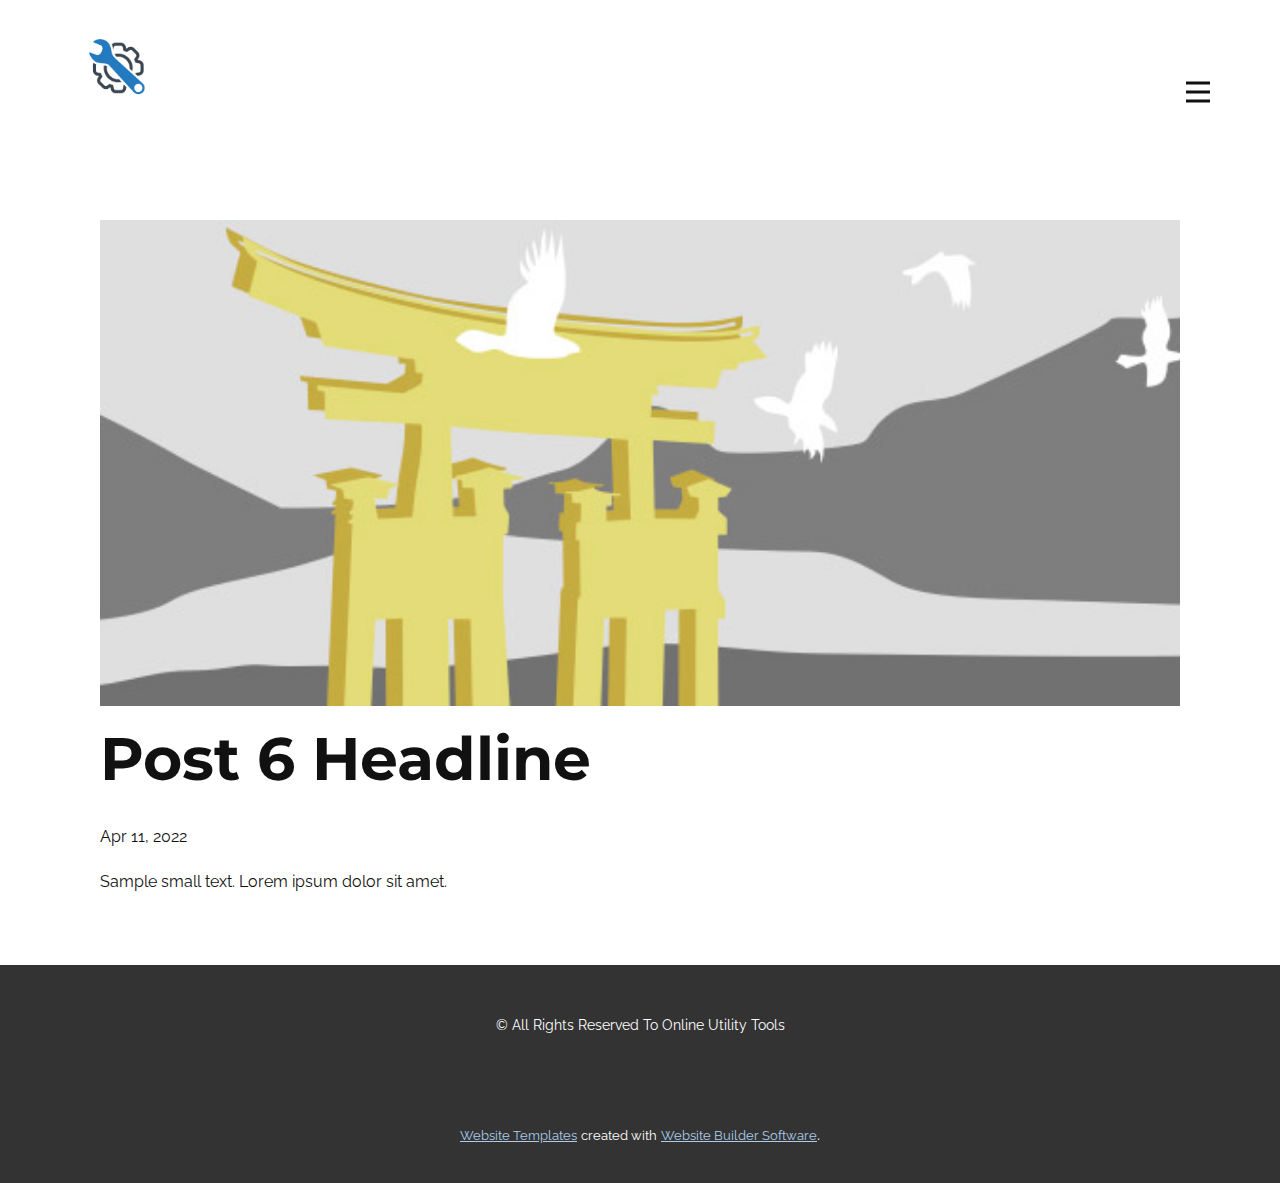
<file: Online Utility Tools/blog/post-5.html>
<!doctype html>
<html style="font-size: 16px;"><head>
    <meta name="viewport" content="width=device-width, initial-scale=1.0">
    <meta charset="utf-8">
    <meta name="keywords" content="Post 1 Headline">
    <meta name="description" content="">
    <meta name="page_type" content="np-template-header-footer-from-plugin">
    <title>Post 6 Headline</title>
    <link rel="stylesheet" href="../nicepage.css" media="screen">
<link rel="stylesheet" href="../Post-Template.css" media="screen">
    <script class="u-script" type="text/javascript" src="../jquery.js" defer=""></script>
    <script class="u-script" type="text/javascript" src="../nicepage.js" defer=""></script>
    <meta name="generator" content="Nicepage 4.8.2, nicepage.com">
    <link id="u-theme-google-font" rel="stylesheet" href="https://fonts.googleapis.com/css?family=Montserrat:100,100i,200,200i,300,300i,400,400i,500,500i,600,600i,700,700i,800,800i,900,900i|Raleway:100,100i,200,200i,300,300i,400,400i,500,500i,600,600i,700,700i,800,800i,900,900i">
    <link id="u-page-google-font" rel="stylesheet" href="https://fonts.googleapis.com/css?family=Montserrat:100,100i,200,200i,300,300i,400,400i,500,500i,600,600i,700,700i,800,800i,900,900i">
    
    
    <script type="application/ld+json">{
		"@context": "http://schema.org",
		"@type": "Organization",
		"name": "",
		"logo": "images/MaintenanceIcon.jpg"
}</script>
    <meta name="theme-color" content="#478ac9">
  </head>
  <body class="u-body u-xl-mode"><header class="u-clearfix u-header u-header" id="sec-0e16"><div class="u-clearfix u-sheet u-valign-middle u-sheet-1">
        <a href="https://nicepage.com" class="u-image u-logo u-image-1" data-image-width="1000" data-image-height="930">
          <img src="../images/MaintenanceIcon.jpg" class="u-logo-image u-logo-image-1">
        </a>
        <nav class="u-menu u-menu-dropdown u-offcanvas u-menu-1" data-responsive-from="XL">
          <div class="menu-collapse" style="font-size: 1rem; letter-spacing: 0px; font-weight: 500;" wfd-invisible="true">
            <a class="u-button-style u-custom-active-border-color u-custom-active-color u-custom-border u-custom-border-color u-custom-borders u-custom-hover-border-color u-custom-hover-color u-custom-left-right-menu-spacing u-custom-padding-bottom u-custom-text-active-color u-custom-text-color u-custom-text-hover-color u-custom-top-bottom-menu-spacing u-nav-link u-text-active-palette-1-base u-text-hover-palette-2-base" href="#">
              <svg class="u-svg-link" viewBox="0 0 24 24"><use xmlns:xlink="http://www.w3.org/1999/xlink" xlink:href="#menu-hamburger"></use></svg>
              <svg class="u-svg-content" version="1.1" id="menu-hamburger" viewBox="0 0 16 16" x="0px" y="0px" xmlns:xlink="http://www.w3.org/1999/xlink" xmlns="http://www.w3.org/2000/svg"><g><rect y="1" width="16" height="2"></rect><rect y="7" width="16" height="2"></rect><rect y="13" width="16" height="2"></rect>
</g></svg>
            </a>
          </div>
          <div class="u-nav-container" wfd-invisible="true">
            <ul class="u-nav u-spacing-2 u-unstyled u-nav-1"><li class="u-nav-item"><a class="u-active-grey-5 u-border-active-palette-4-base u-border-hover-palette-4-base u-border-no-left u-border-no-right u-border-no-top u-button-style u-hover-grey-10 u-nav-link u-text-active-grey-90 u-text-grey-90 u-text-hover-grey-90" href="../Home.html" style="padding: 10px 20px;">Home</a>
</li><li class="u-nav-item"><a class="u-active-grey-5 u-border-active-palette-4-base u-border-hover-palette-4-base u-border-no-left u-border-no-right u-border-no-top u-button-style u-hover-grey-10 u-nav-link u-text-active-grey-90 u-text-grey-90 u-text-hover-grey-90" href="../About.html" style="padding: 10px 20px;">About</a>
</li><li class="u-nav-item"><a class="u-active-grey-5 u-border-active-palette-4-base u-border-hover-palette-4-base u-border-no-left u-border-no-right u-border-no-top u-button-style u-hover-grey-10 u-nav-link u-text-active-grey-90 u-text-grey-90 u-text-hover-grey-90" href="../Contact.html" style="padding: 10px 20px;">Contact</a>
</li></ul>
          </div>
          <div class="u-nav-container-collapse" wfd-invisible="true">
            <div class="u-black u-container-style u-inner-container-layout u-opacity u-opacity-95 u-sidenav">
              <div class="u-inner-container-layout u-sidenav-overflow">
                <div class="u-menu-close"></div>
                <ul class="u-align-center u-nav u-popupmenu-items u-unstyled u-nav-2"><li class="u-nav-item"><a class="u-button-style u-nav-link" href="../Home.html" style="padding: 10px 20px;">Home</a>
</li><li class="u-nav-item"><a class="u-button-style u-nav-link" href="../About.html" style="padding: 10px 20px;">About</a>
</li><li class="u-nav-item"><a class="u-button-style u-nav-link" href="../Contact.html" style="padding: 10px 20px;">Contact</a>
</li></ul>
              </div>
            </div>
            <div class="u-black u-menu-overlay u-opacity u-opacity-70" wfd-invisible="true"></div>
          </div>
        </nav>
      </div></header>
    <section class="u-align-center u-clearfix u-section-1" id="sec-cb77">
      <div class="u-clearfix u-sheet u-valign-middle-md u-valign-middle-sm u-valign-middle-xs u-sheet-1"><!--post_details--><!--post_details_options_json--><!--{"source":""}--><!--/post_details_options_json--><!--blog_post-->
        <div class="u-container-style u-expanded-width u-post-details u-post-details-1">
          <div class="u-container-layout u-valign-middle u-container-layout-1"><!--blog_post_image-->
            <img alt="" class="u-blog-control u-expanded-width u-image u-image-default u-image-1" src="[data-uri]"><!--/blog_post_image--><!--blog_post_header-->
            <h2 class="u-blog-control u-text u-text-1">Post 6 Headline</h2><!--/blog_post_header--><!--blog_post_metadata-->
            <div class="u-blog-control u-metadata u-metadata-1"><!--blog_post_metadata_date-->
              <span class="u-meta-date u-meta-icon">Apr 11, 2022</span><!--/blog_post_metadata_date--><!--blog_post_metadata_category-->
              <!--/blog_post_metadata_category--><!--blog_post_metadata_comments-->
              <!--/blog_post_metadata_comments-->
            </div><!--/blog_post_metadata--><!--blog_post_content-->
            <div class="u-align-justify u-blog-control u-post-content u-text u-text-2 fr-view">
  Sample small text. Lorem ipsum dolor sit amet.
  </div><!--/blog_post_content-->
          </div>
        </div><!--/blog_post--><!--/post_details-->
      </div>
    </section>
    
    
    <footer class="u-align-center u-clearfix u-footer u-grey-80 u-footer" id="sec-f4eb"><div class="u-clearfix u-sheet u-sheet-1">
        <p class="u-small-text u-text u-text-variant u-text-1">© All Rights Reserved To Online Utility Tools</p>
      </div></footer>
    <section class="u-backlink u-clearfix u-grey-80">
      <a class="u-link" href="https://nicepage.com/website-templates" target="_blank">
        <span>Website Templates</span>
      </a>
      <p class="u-text">
        <span>created with</span>
      </p>
      <a class="u-link" href="" target="_blank">
        <span>Website Builder Software</span>
      </a>. 
    </section>
  
</body></html>
</file>
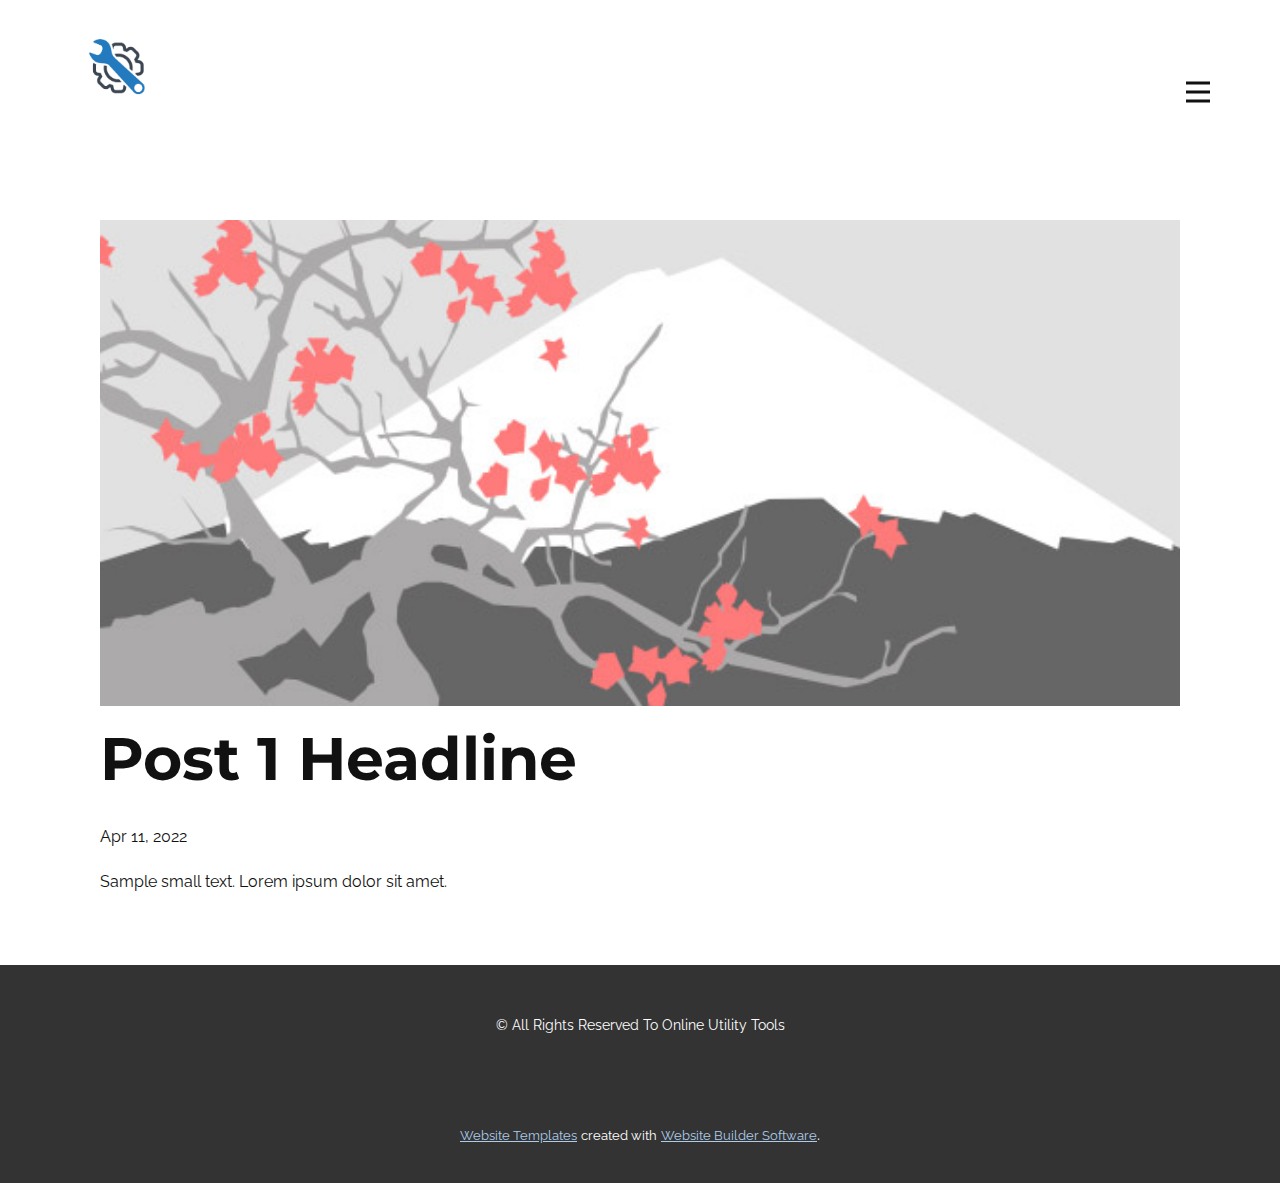
<file: Online Utility Tools/blog/post.html>
<!doctype html>
<html style="font-size: 16px;"><head>
    <meta name="viewport" content="width=device-width, initial-scale=1.0">
    <meta charset="utf-8">
    <meta name="keywords" content="Post 1 Headline">
    <meta name="description" content="">
    <meta name="page_type" content="np-template-header-footer-from-plugin">
    <title>Post 1 Headline</title>
    <link rel="stylesheet" href="../nicepage.css" media="screen">
<link rel="stylesheet" href="../Post-Template.css" media="screen">
    <script class="u-script" type="text/javascript" src="../jquery.js" defer=""></script>
    <script class="u-script" type="text/javascript" src="../nicepage.js" defer=""></script>
    <meta name="generator" content="Nicepage 4.8.2, nicepage.com">
    <link id="u-theme-google-font" rel="stylesheet" href="https://fonts.googleapis.com/css?family=Montserrat:100,100i,200,200i,300,300i,400,400i,500,500i,600,600i,700,700i,800,800i,900,900i|Raleway:100,100i,200,200i,300,300i,400,400i,500,500i,600,600i,700,700i,800,800i,900,900i">
    <link id="u-page-google-font" rel="stylesheet" href="https://fonts.googleapis.com/css?family=Montserrat:100,100i,200,200i,300,300i,400,400i,500,500i,600,600i,700,700i,800,800i,900,900i">
    
    
    <script type="application/ld+json">{
		"@context": "http://schema.org",
		"@type": "Organization",
		"name": "",
		"logo": "images/MaintenanceIcon.jpg"
}</script>
    <meta name="theme-color" content="#478ac9">
  </head>
  <body class="u-body u-xl-mode"><header class="u-clearfix u-header u-header" id="sec-0e16"><div class="u-clearfix u-sheet u-valign-middle u-sheet-1">
        <a href="https://nicepage.com" class="u-image u-logo u-image-1" data-image-width="1000" data-image-height="930">
          <img src="../images/MaintenanceIcon.jpg" class="u-logo-image u-logo-image-1">
        </a>
        <nav class="u-menu u-menu-dropdown u-offcanvas u-menu-1" data-responsive-from="XL">
          <div class="menu-collapse" style="font-size: 1rem; letter-spacing: 0px; font-weight: 500;" wfd-invisible="true">
            <a class="u-button-style u-custom-active-border-color u-custom-active-color u-custom-border u-custom-border-color u-custom-borders u-custom-hover-border-color u-custom-hover-color u-custom-left-right-menu-spacing u-custom-padding-bottom u-custom-text-active-color u-custom-text-color u-custom-text-hover-color u-custom-top-bottom-menu-spacing u-nav-link u-text-active-palette-1-base u-text-hover-palette-2-base" href="#">
              <svg class="u-svg-link" viewBox="0 0 24 24"><use xmlns:xlink="http://www.w3.org/1999/xlink" xlink:href="#menu-hamburger"></use></svg>
              <svg class="u-svg-content" version="1.1" id="menu-hamburger" viewBox="0 0 16 16" x="0px" y="0px" xmlns:xlink="http://www.w3.org/1999/xlink" xmlns="http://www.w3.org/2000/svg"><g><rect y="1" width="16" height="2"></rect><rect y="7" width="16" height="2"></rect><rect y="13" width="16" height="2"></rect>
</g></svg>
            </a>
          </div>
          <div class="u-nav-container" wfd-invisible="true">
            <ul class="u-nav u-spacing-2 u-unstyled u-nav-1"><li class="u-nav-item"><a class="u-active-grey-5 u-border-active-palette-4-base u-border-hover-palette-4-base u-border-no-left u-border-no-right u-border-no-top u-button-style u-hover-grey-10 u-nav-link u-text-active-grey-90 u-text-grey-90 u-text-hover-grey-90" href="../Home.html" style="padding: 10px 20px;">Home</a>
</li><li class="u-nav-item"><a class="u-active-grey-5 u-border-active-palette-4-base u-border-hover-palette-4-base u-border-no-left u-border-no-right u-border-no-top u-button-style u-hover-grey-10 u-nav-link u-text-active-grey-90 u-text-grey-90 u-text-hover-grey-90" href="../About.html" style="padding: 10px 20px;">About</a>
</li><li class="u-nav-item"><a class="u-active-grey-5 u-border-active-palette-4-base u-border-hover-palette-4-base u-border-no-left u-border-no-right u-border-no-top u-button-style u-hover-grey-10 u-nav-link u-text-active-grey-90 u-text-grey-90 u-text-hover-grey-90" href="../Contact.html" style="padding: 10px 20px;">Contact</a>
</li></ul>
          </div>
          <div class="u-nav-container-collapse" wfd-invisible="true">
            <div class="u-black u-container-style u-inner-container-layout u-opacity u-opacity-95 u-sidenav">
              <div class="u-inner-container-layout u-sidenav-overflow">
                <div class="u-menu-close"></div>
                <ul class="u-align-center u-nav u-popupmenu-items u-unstyled u-nav-2"><li class="u-nav-item"><a class="u-button-style u-nav-link" href="../Home.html" style="padding: 10px 20px;">Home</a>
</li><li class="u-nav-item"><a class="u-button-style u-nav-link" href="../About.html" style="padding: 10px 20px;">About</a>
</li><li class="u-nav-item"><a class="u-button-style u-nav-link" href="../Contact.html" style="padding: 10px 20px;">Contact</a>
</li></ul>
              </div>
            </div>
            <div class="u-black u-menu-overlay u-opacity u-opacity-70" wfd-invisible="true"></div>
          </div>
        </nav>
      </div></header>
    <section class="u-align-center u-clearfix u-section-1" id="sec-cb77">
      <div class="u-clearfix u-sheet u-valign-middle-md u-valign-middle-sm u-valign-middle-xs u-sheet-1"><!--post_details--><!--post_details_options_json--><!--{"source":""}--><!--/post_details_options_json--><!--blog_post-->
        <div class="u-container-style u-expanded-width u-post-details u-post-details-1">
          <div class="u-container-layout u-valign-middle u-container-layout-1"><!--blog_post_image-->
            <img alt="" class="u-blog-control u-expanded-width u-image u-image-default u-image-1" src="[data-uri]"><!--/blog_post_image--><!--blog_post_header-->
            <h2 class="u-blog-control u-text u-text-1">Post 1 Headline</h2><!--/blog_post_header--><!--blog_post_metadata-->
            <div class="u-blog-control u-metadata u-metadata-1"><!--blog_post_metadata_date-->
              <span class="u-meta-date u-meta-icon">Apr 11, 2022</span><!--/blog_post_metadata_date--><!--blog_post_metadata_category-->
              <!--/blog_post_metadata_category--><!--blog_post_metadata_comments-->
              <!--/blog_post_metadata_comments-->
            </div><!--/blog_post_metadata--><!--blog_post_content-->
            <div class="u-align-justify u-blog-control u-post-content u-text u-text-2 fr-view">
  Sample small text. Lorem ipsum dolor sit amet.
  </div><!--/blog_post_content-->
          </div>
        </div><!--/blog_post--><!--/post_details-->
      </div>
    </section>
    
    
    <footer class="u-align-center u-clearfix u-footer u-grey-80 u-footer" id="sec-f4eb"><div class="u-clearfix u-sheet u-sheet-1">
        <p class="u-small-text u-text u-text-variant u-text-1">© All Rights Reserved To Online Utility Tools</p>
      </div></footer>
    <section class="u-backlink u-clearfix u-grey-80">
      <a class="u-link" href="https://nicepage.com/website-templates" target="_blank">
        <span>Website Templates</span>
      </a>
      <p class="u-text">
        <span>created with</span>
      </p>
      <a class="u-link" href="" target="_blank">
        <span>Website Builder Software</span>
      </a>. 
    </section>
  
</body></html>
</file>
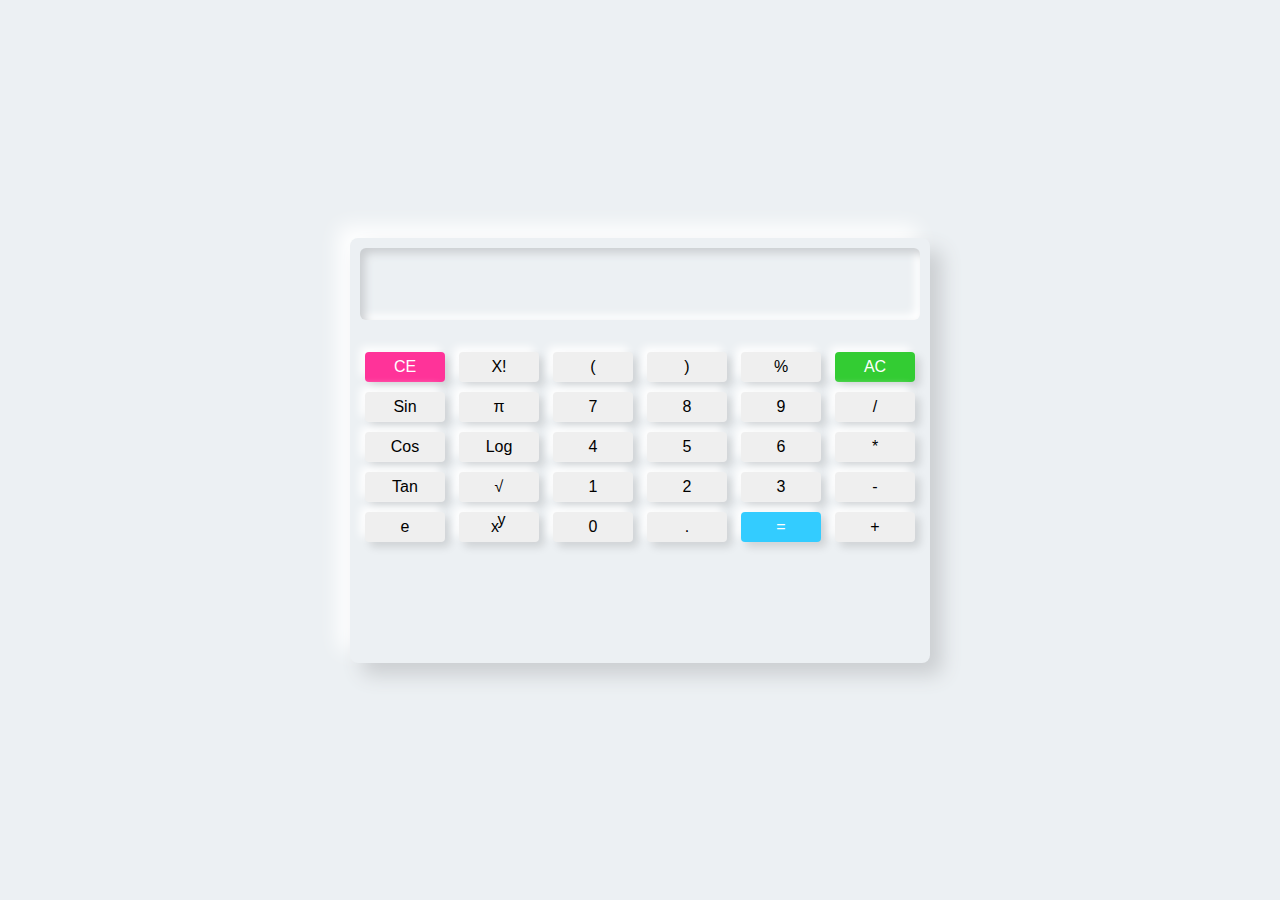
<file: Online Utility Tools/files/Calculator/Calculator_html.html>
<!DOCTYPE html>
<html lang="en">
<head>
    <meta charset="UTF-8">
    <meta name="viewport" content="width=device-width, initial-scale=1.0">
    <link rel="stylesheet" href="Calculator_css.css">
    <title>Scientific Calculator</title>
</head>
<body>
   <div class="container">
       <div class="display">
           <input type="text" id="screen" placeholder=" ">
       </div>
       <div class="btns">
           <div class="row">
               <button id="ce" onclick="backspc()">CE</button>
               <button onclick="fact()">X!</button>
               <button class="btn">(</button>
               <button class="btn">)</button>
               <button class="btn">%</button>
               <button id="ac"onclick="screen.value='  0'">AC</button>
           </div>
           <div class="row">
               <button onclick="sin()">Sin</button>
               <button onclick="pi()">π</button>
               <button class="btn">7</button>
               <button class="btn">8</button>
               <button class="btn">9</button>
               <button class="btn">/</button>
           </div>
           <div class="row">
               <button onclick="cos()">Cos</button>
               <button onclick="log()">Log</button>
               <button class="btn">4</button>
               <button class="btn">5</button>
               <button class="btn">6</button>
               <button class="btn">*</button>
           </div>
           <div class="row">
               <button onclick="tan()">Tan</button>
               <button onclick="sqrt()">√</button>
               <button class="btn">1</button>
               <button class="btn">2</button>
               <button class="btn">3</button>
               <button class="btn">-</button>
           </div>
              <div class="row">
               <button onclick="e()">e</button>
               <button onclick="pow()">x<span style="position: relative; bottom: .4em; right: .1em;">y</span></button>
               <button class="btn">0</button>
               <button class="btn">.</button>
               <button id="eval" onclick="screen.value=eval(screen.value)">=</button>
               <button class="btn">+</button>
           </div>
       </div>
   </div>
    
</body>
<script>
    var screen=document.querySelector('#screen');
    var btn =document.querySelectorAll('.btn');
    
    for(item of btn)
    {
        item.addEventListener('click',(e)=>{
            btntext=e.target.innerText;
            if(btntext=='X'){
                btntext='*';
            
            }
            if(btntext=='%')
                {
                    btntext='/';
                }
            screen.value+=btntext;
        });
    }
    
    function sin()
    {
        screen.value=Math.sin(screen.value);
    }
    function cos()
    {
        screen.value=Math.cos(screen.value);
    }
    function tan()
    {
        screen.value=Math.tan(screen.value);
    }
    function pow()
    {
        screen.value=Math.pow(screen.value,2);
    }
    function sqrt()
    {
        screen.value=Math.sqrt(screen.value,2);
    }
    function log()
    {
        screen.value=Math.log(screen.value);
    }
    function pi()
    {
        screen.value=3.1415926535;
    }
    function e()
    {
        screen.value=2.718281828459045;
    }
    function fact()
    {
        var i,num, f;
        f=1
        num=screen.value;
        for (i=1;i<num; i++)
            {
               f=f*i; 
            }
        i=i-1;
        screen.value=f;
    }
    function backspc()
{
    screen.value=screen.value.substr(0,screen.value.length-1);
    
}
    
    </script>
</html>
</file>
